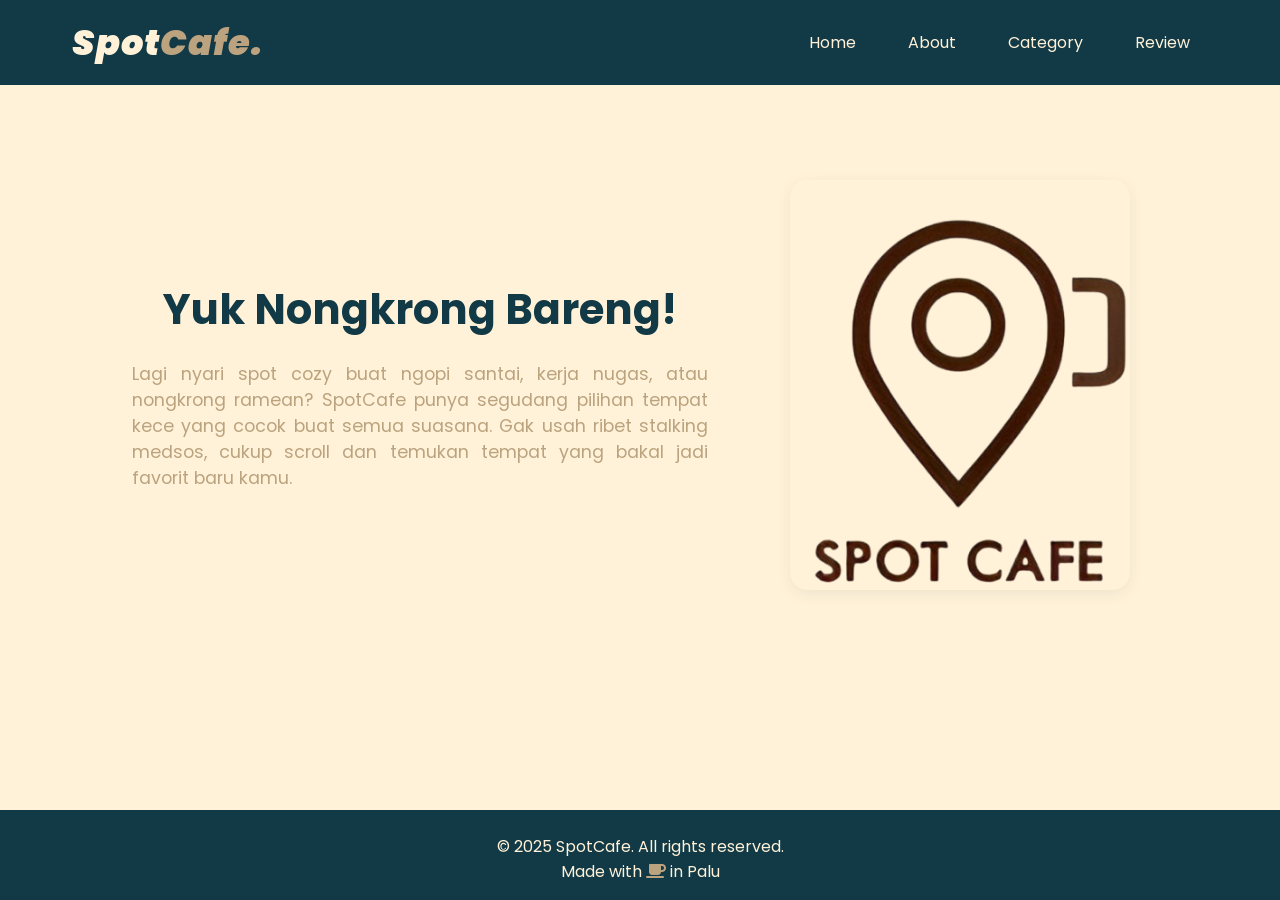
<file: index.html>
<!DOCTYPE html>
<html lang="en">
  <head>
    <meta charset="UTF-8" />
    <meta name="viewport" content="width=device-width, initial-scale=1.0" />
    <title>spotcafe</title>
    <link rel="stylesheet" href="css/style.css" />
    <link rel="stylesheet" href="css/base.css" />
    <link rel="stylesheet" href="https://cdnjs.cloudflare.com/ajax/libs/font-awesome/6.7.2/css/all.min.css"/>
    <link href="https://fonts.googleapis.com/css2?family=Poppins:wght@400;700&display=swap" rel="stylesheet"/>
  </head>
  <body>
    <header>
      <nav class="navbar">
        <div class="nav-logo">
          <h2 class="logo-text">Spot<span>Cafe.</span></h2>
        </div>
        <button class="hamburger" aria-label="Menu">
          <span class="hamburger-bar"></span>
          <span class="hamburger-bar"></span>
          <span class="hamburger-bar"></span>
        </button>
        <div class="nav-overlay"></div>
        <ul class="nav-menu">
          <button class="close-menu" aria-label="Tutup Menu">&times;</button>
          <li class="nav-item"><a href="index.html#home" class="nav-link">Home</a></li>
          <li class="nav-item"><a href="about.html" class="nav-link">About</a></li>
          <li class="nav-item"><a href="category.html" class="nav-link">Category</a></li>
          <li class="nav-item"><a href="review.html" class="nav-link">Review</a></li>
        </ul>
      </nav>
    </header>
    <main>
      <section class="hero-section" id="home">
        <div class="section-content">
          <h1>Yuk Nongkrong Bareng!</h1>
          <p>
            Lagi nyari spot cozy buat ngopi santai, kerja nugas, atau nongkrong
            ramean? SpotCafe punya segudang pilihan tempat kece yang cocok buat
            semua suasana. Gak usah ribet stalking medsos, cukup scroll dan
            temukan tempat yang bakal jadi favorit baru kamu.
          </p>
        </div>
        <div class="hero-image">
          <img src="img/spotcafe1.png" alt="SpotCafe Logo" class="hero-img" />
        </div>
      </section>
    </main>
    <footer class="footer">
      <div class="footer-content">
        <p>&copy; 2025 SpotCafe. All rights reserved.</p>
        <p>Made with <i class="fas fa-coffee"></i> in Palu</p>
      </div>
    </footer>
    <script src="js/script.js"></script>
  </body>
</html>
</file>
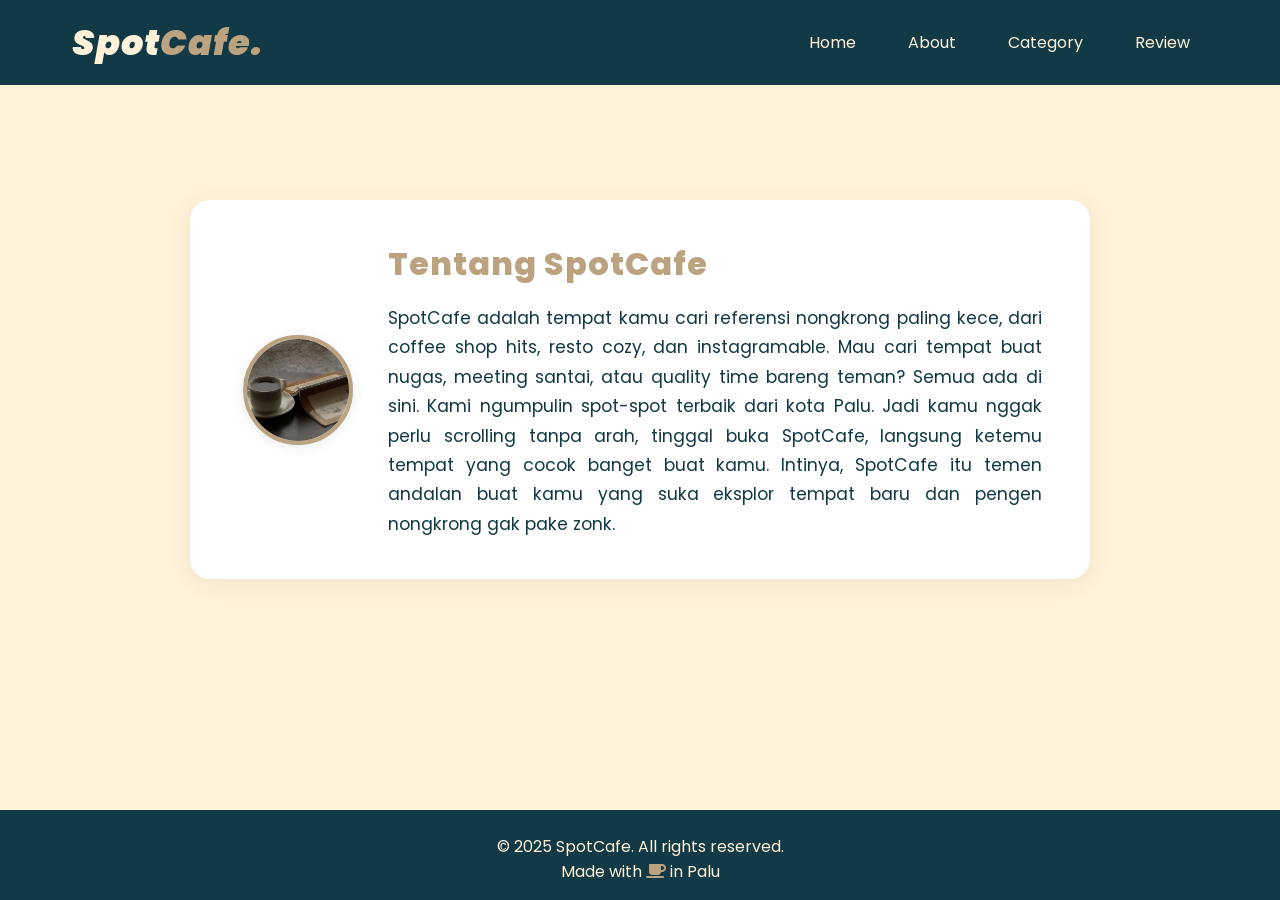
<file: about.html>
<!DOCTYPE html>
<html lang="en">
<head>
  <meta charset="UTF-8" />
  <meta name="viewport" content="width=device-width, initial-scale=1.0" />
  <title>About - SpotCafe</title>
  <link rel="stylesheet" href="css/style.css" />
  <link rel="stylesheet" href="css/base.css" />
  <link rel="stylesheet" href="https://cdnjs.cloudflare.com/ajax/libs/font-awesome/6.7.2/css/all.min.css"/>
  <link href="https://fonts.googleapis.com/css2?family=Poppins:wght@400;700&display=swap" rel="stylesheet"/>
</head>
<body>
  <header>
    <nav class="navbar">
      <div class="nav-logo">
        <h2 class="logo-text">Spot<span>Cafe.</span></h2>
      </div>
      <button class="hamburger" aria-label="Menu">
        <span class="hamburger-bar"></span>
        <span class="hamburger-bar"></span>
        <span class="hamburger-bar"></span>
      </button>
      <div class="nav-overlay"></div>
      <ul class="nav-menu">
        <button class="close-menu" aria-label="Tutup Menu">&times;</button>
        <li class="nav-item"><a href="index.html#home" class="nav-link">Home</a></li>
        <li class="nav-item"><a href="about.html" class="nav-link">About</a></li>
        <li class="nav-item"><a href="category.html" class="nav-link">Category</a></li>
        <li class="nav-item"><a href="review.html" class="nav-link">Review</a></li>
      </ul>
    </nav>
  </header>
  <main>
    <!-- About Section Start -->
    <section class="about-section" id="about">
      <div class="section-content">
        <div class="about-image">
          <img src="img/header5.jpg" alt="About SpotCafe" class="about-img" />
        </div>
        <div class="about-image-text">
          <h2 class="section-title">Tentang SpotCafe</h2>
          <p class="text">
            SpotCafe adalah tempat kamu cari referensi nongkrong paling kece,
            dari coffee shop hits, resto cozy, dan instagramable. Mau cari
            tempat buat nugas, meeting santai, atau quality time bareng teman?
            Semua ada di sini. Kami ngumpulin spot-spot terbaik dari kota
            Palu. Jadi kamu nggak perlu scrolling tanpa arah, tinggal buka
            SpotCafe, langsung ketemu tempat yang cocok banget buat kamu.
            Intinya, SpotCafe itu temen andalan buat kamu yang suka eksplor
            tempat baru dan pengen nongkrong gak pake zonk.
          </p>
        </div>
      </div>
    </section>
    <!-- About Section End -->
  </main>
  <footer class="footer">
    <div class="footer-content">
      <p>&copy; 2025 SpotCafe. All rights reserved.</p>
      <p>Made with <i class="fas fa-coffee"></i> in Palu</p>
    </div>
  </footer>
  <script src="js/script.js"></script>
</body>
</html>
</file>
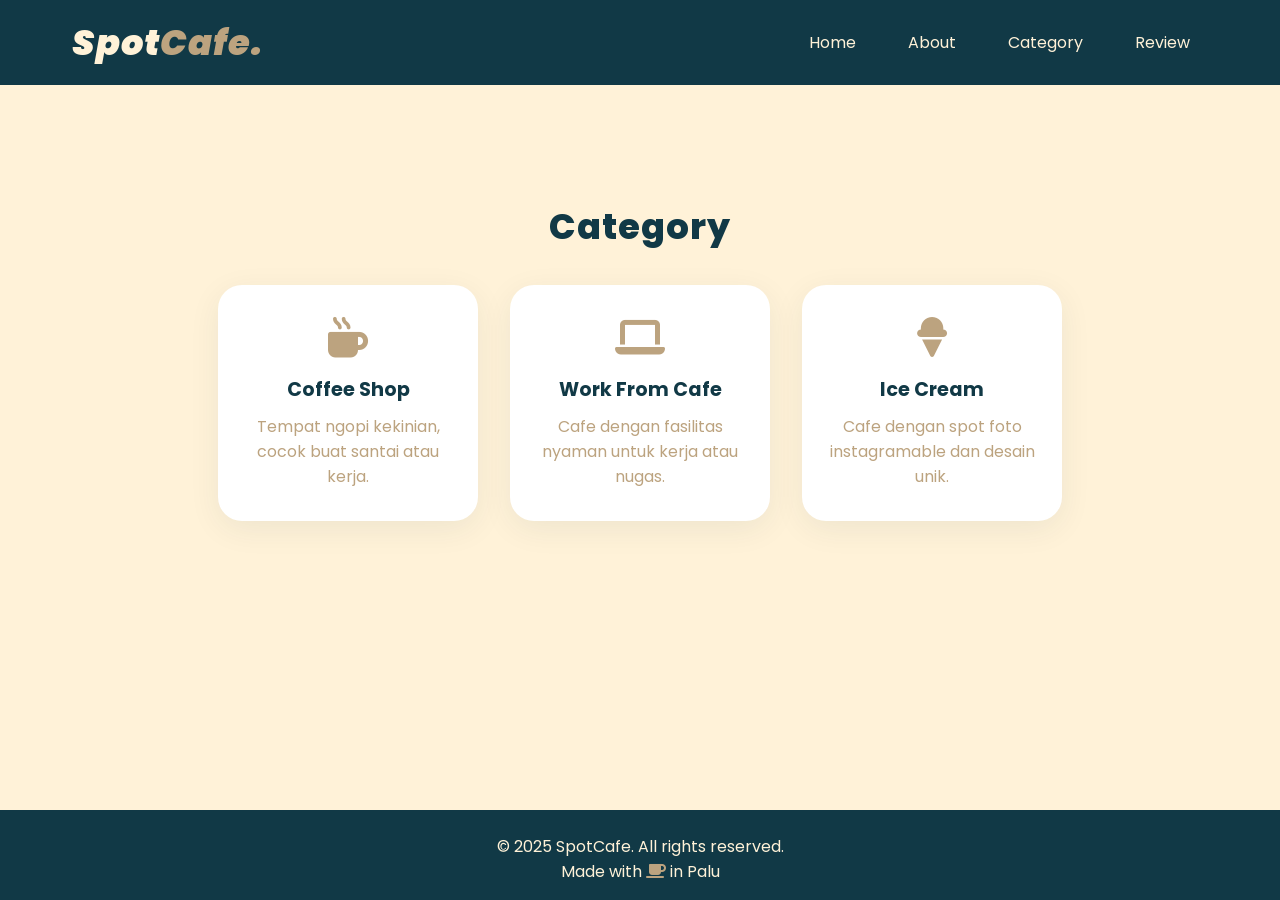
<file: category.html>
<!DOCTYPE html>
<html lang="en">
<head>
  <meta charset="UTF-8" />
  <meta name="viewport" content="width=device-width, initial-scale=1.0" />
  <title>Category - SpotCafe</title>
  <link rel="stylesheet" href="css/style.css" />
  <link rel="stylesheet" href="css/base.css" />
  <link rel="stylesheet" href="https://cdnjs.cloudflare.com/ajax/libs/font-awesome/6.7.2/css/all.min.css"/>
  <link href="https://fonts.googleapis.com/css2?family=Poppins:wght@400;700&display=swap" rel="stylesheet"/>
</head>
<body>
  <header>
    <nav class="navbar">
      <div class="nav-logo">
        <h2 class="logo-text">Spot<span>Cafe.</span></h2>
      </div>
      <button class="hamburger" aria-label="Menu">
        <span class="hamburger-bar"></span>
        <span class="hamburger-bar"></span>
        <span class="hamburger-bar"></span>
      </button>
      <div class="nav-overlay"></div>
      <ul class="nav-menu">
        <button class="close-menu" aria-label="Tutup Menu">&times;</button>
        <li class="nav-item"><a href="index.html#home" class="nav-link">Home</a></li>
        <li class="nav-item"><a href="about.html" class="nav-link">About</a></li>
        <li class="nav-item"><a href="category.html" class="nav-link">Category</a></li>
        <li class="nav-item"><a href="review.html" class="nav-link">Review</a></li>
      </ul>
    </nav>
  </header>
  <main>
    <section class="category-section" id="category">
      <h2 class="section-title">Category</h2>
      <div class="category-list">
        <a href="coffee-shop.html" class="category-card-link">
          <div class="category-card">
            <i class="fas fa-mug-hot"></i>
            <h3>Coffee Shop</h3>
            <p>Tempat ngopi kekinian, cocok buat santai atau kerja.</p>
          </div>
        </a>
        <a href="work-from-cafe.html" class="category-card-link">
          <div class="category-card">
            <i class="fas fa-laptop"></i>
            <h3>Work From Cafe</h3>
            <p>Cafe dengan fasilitas nyaman untuk kerja atau nugas.</p>
          </div>
        </a>
        <a href="ice-cream.html" class="category-card-link">
          <div class="category-card">
            <i class="fas fa-ice-cream"></i>
            <h3>Ice Cream</h3>
            <p>Cafe dengan spot foto instagramable dan desain unik.</p>
          </div>
        </a>
      </div>
    </section>
  </main>
  <footer class="footer">
    <div class="footer-content">
      <p>&copy; 2025 SpotCafe. All rights reserved.</p>
      <p>Made with <i class="fas fa-coffee"></i> in Palu</p>
    </div>
  </footer>
  <script src="js/script.js"></script>
</body>
</html>
</file>
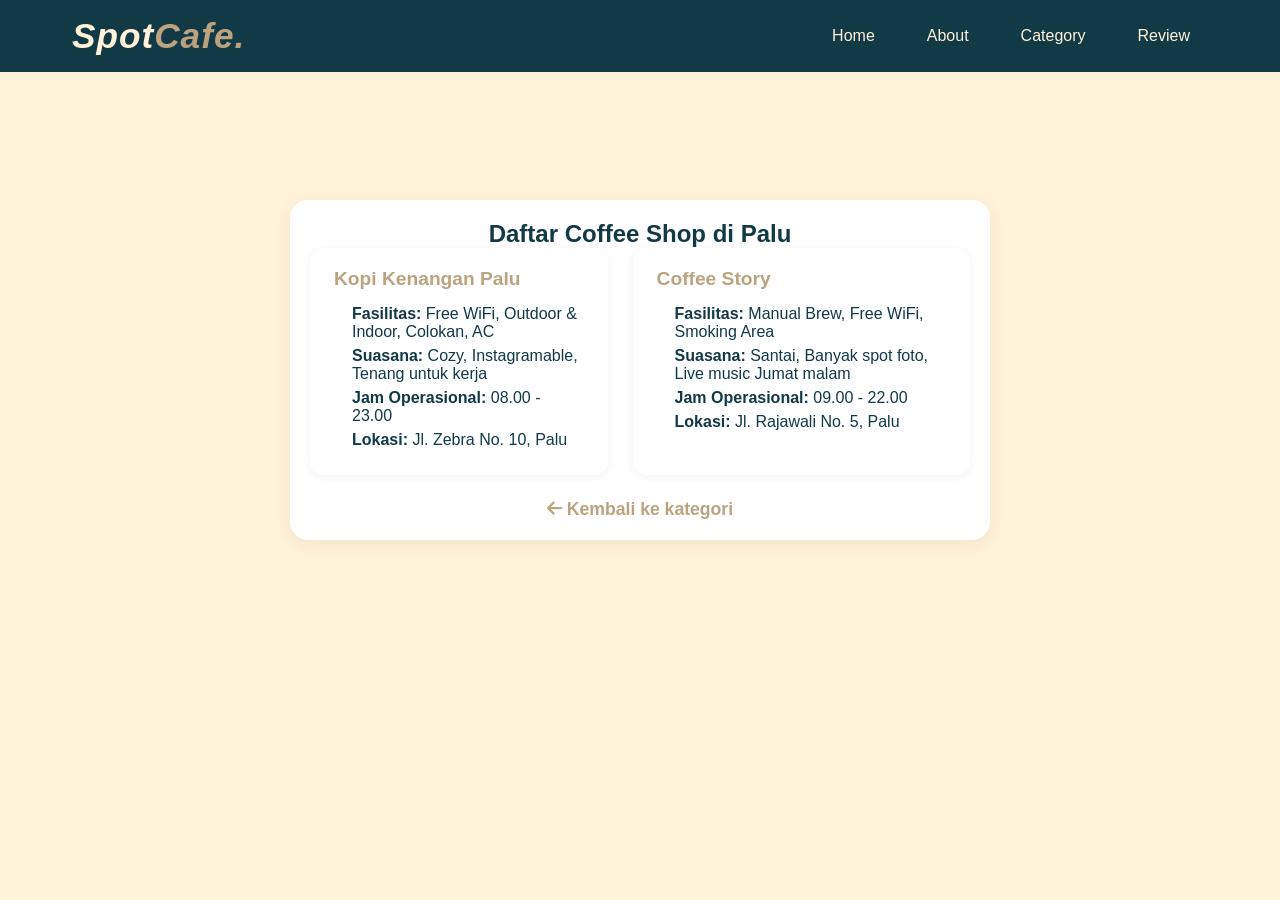
<file: coffe-shop.html>
<!DOCTYPE html>
<html lang="en">
<head>
  <meta charset="UTF-8" />
  <meta name="viewport" content="width=device-width, initial-scale=1.0"/>
  <title>Coffee Shop - SpotCafe</title>
  <link rel="stylesheet" href="css/style.css" />
  <link rel="stylesheet" href="https://cdnjs.cloudflare.com/ajax/libs/font-awesome/6.7.2/css/all.min.css"/>
</head>
<body>
  <header>
    <nav class="navbar">
      <a href="index.html" class="nav-logo">
        <h2 class="logo-text">Spot<span>Cafe.</span></h2>
      </a>
      <ul class="nav-menu">
        <li class="nav-item"><a href="index.html#home" class="nav-link">Home</a></li>
        <li class="nav-item"><a href="index.html#about" class="nav-link">About</a></li>
        <li class="nav-item"><a href="index.html#category" class="nav-link">Category</a></li>
        <li class="nav-item"><a href="index.html#review" class="nav-link">Review</a></li>
      </ul>
    </nav>
  </header>
  <main style="margin-top:120px;">
    <section class="coffee-detail-page">
      <h1>Daftar Coffee Shop di Palu</h1>
      <div class="coffee-list">
        <div class="coffee-item">
          <h4>Kopi Kenangan Palu</h4>
          <ul>
            <li><strong>Fasilitas:</strong> Free WiFi, Outdoor & Indoor, Colokan, AC</li>
            <li><strong>Suasana:</strong> Cozy, Instagramable, Tenang untuk kerja</li>
            <li><strong>Jam Operasional:</strong> 08.00 - 23.00</li>
            <li><strong>Lokasi:</strong> Jl. Zebra No. 10, Palu</li>
          </ul>
        </div>
        <div class="coffee-item">
          <h4>Coffee Story</h4>
          <ul>
            <li><strong>Fasilitas:</strong> Manual Brew, Free WiFi, Smoking Area</li>
            <li><strong>Suasana:</strong> Santai, Banyak spot foto, Live music Jumat malam</li>
            <li><strong>Jam Operasional:</strong> 09.00 - 22.00</li>
            <li><strong>Lokasi:</strong> Jl. Rajawali No. 5, Palu</li>
          </ul>
        </div>
        <!-- Tambahkan coffee shop lain sesuai kebutuhan -->
      </div>
      <p style="margin-top:24px;">
        <a href="index.html#category" class="coffee-link"><i class="fas fa-arrow-left"></i> Kembali ke kategori</a>
      </p>
    </section>
  </main>
</body>
</html>
</file>
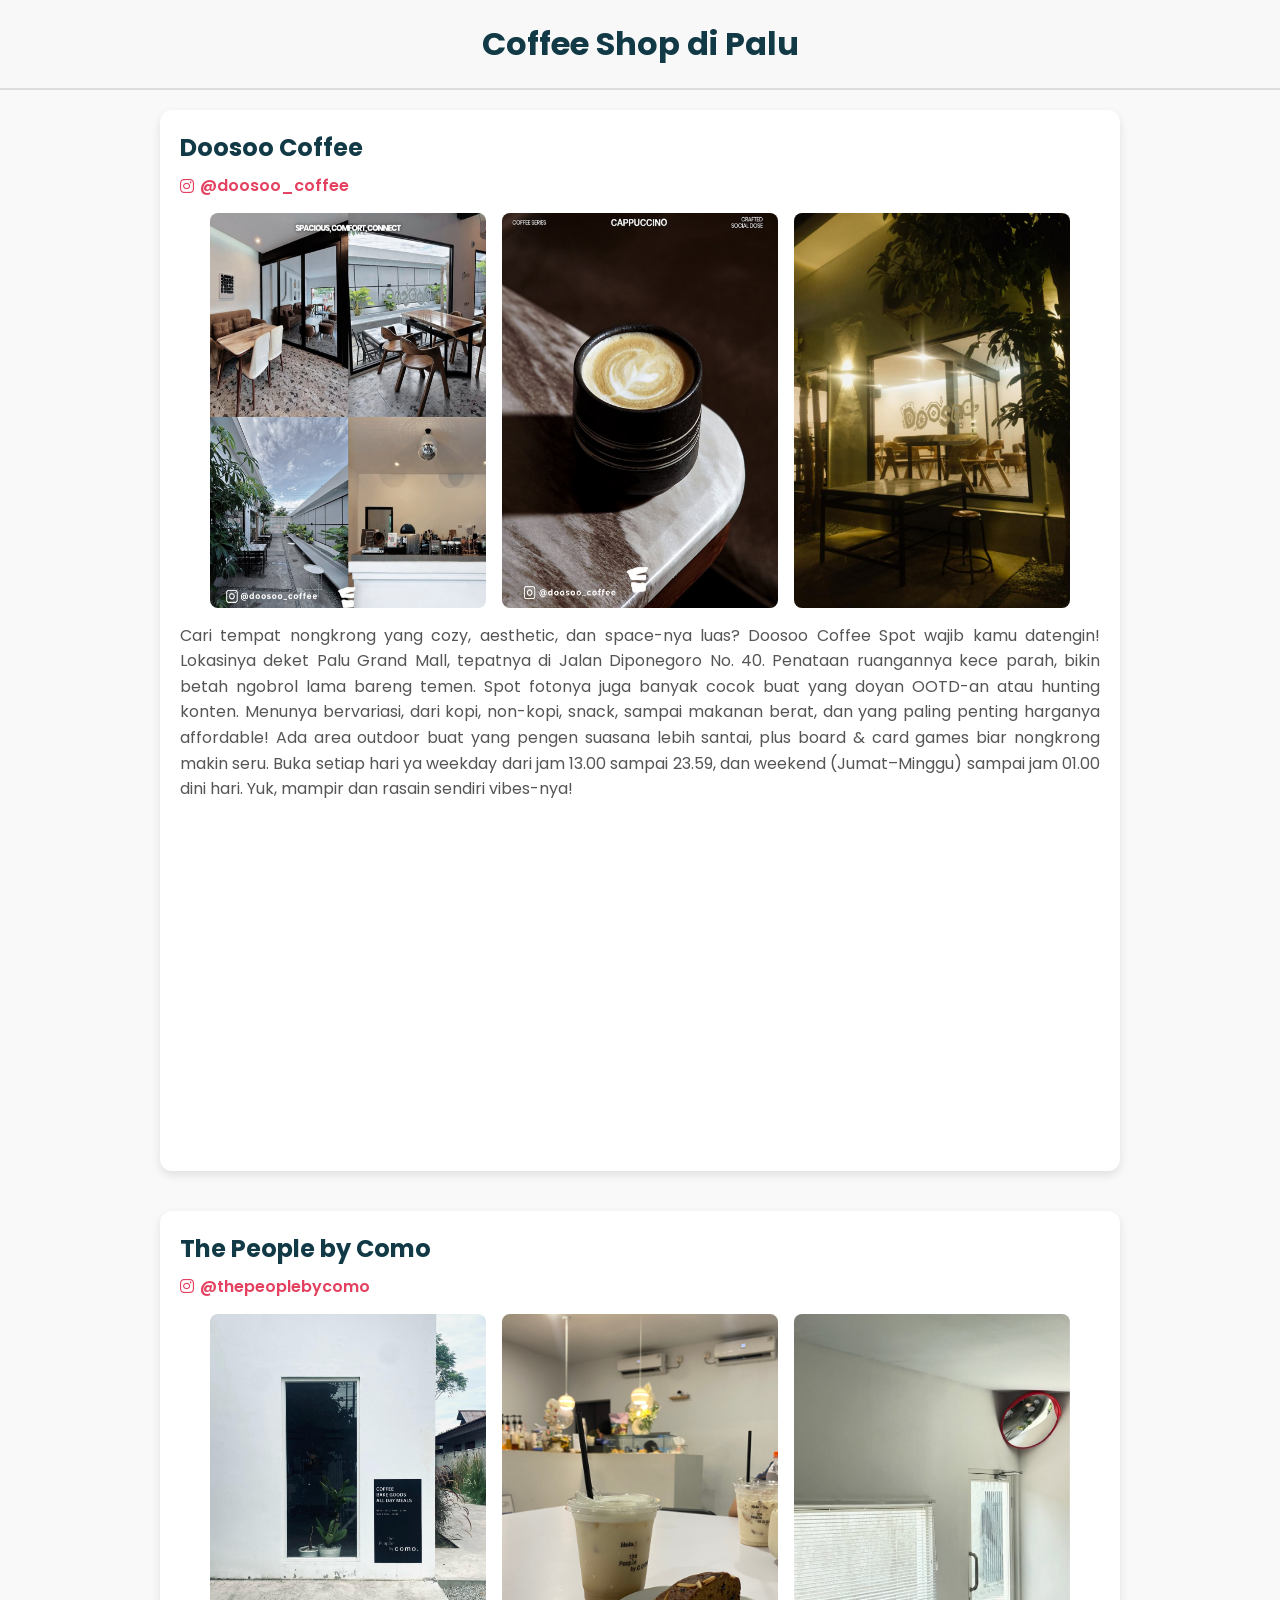
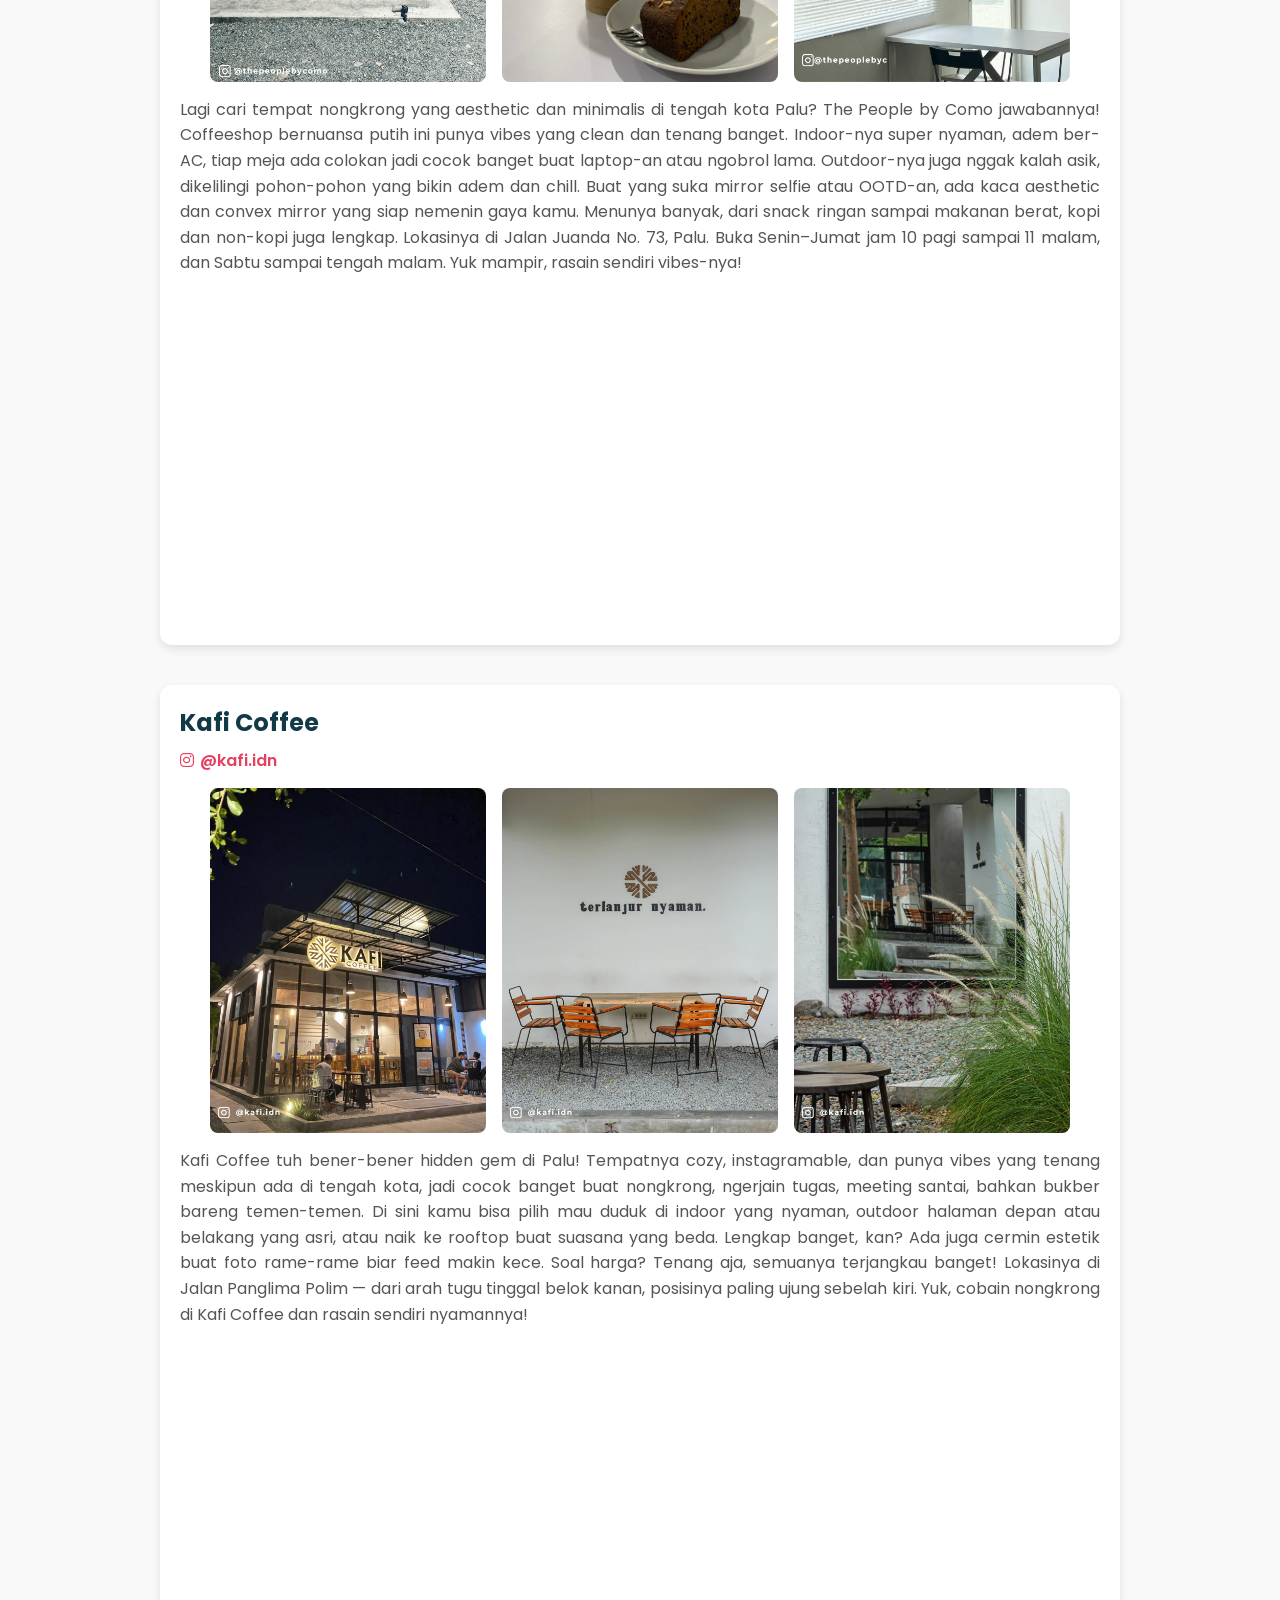
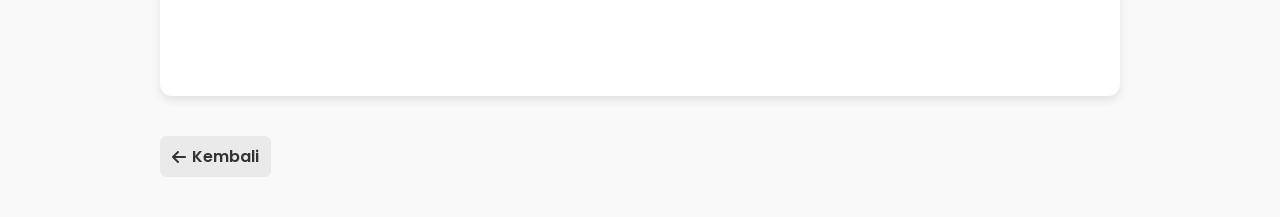
<file: coffee-shop.html>
<!DOCTYPE html>
<html lang="en">
<head>
  <meta charset="UTF-8" />
  <meta name="viewport" content="width=device-width, initial-scale=1.0" />
  <title>Coffee Shop di Palu</title>
  <link rel="stylesheet" href="css/style2.css" />
  <link rel="stylesheet" href="css/base.css" />
  <link rel="stylesheet" href="https://cdnjs.cloudflare.com/ajax/libs/font-awesome/6.7.2/css/all.min.css"/>
  <link href="https://fonts.googleapis.com/css2?family=Poppins:wght@400;700&display=swap" rel="stylesheet"/>
</head>
<body>
  <header>
    <h1>Coffee Shop di Palu</h1>
  </header>
  <main>
    <!-- Doosoo Coffee -->
    <section class="coffee-item">
      <h2>Doosoo Coffee</h2>
      <a href="https://www.instagram.com/doosoo_coffee" target="_blank" class="instagram-link">
        <i class="fab fa-instagram"></i> @doosoo_coffee
      </a>
      <div class="gambar gambar-doosoo">
        <img src="img/doosoo1.png" alt="Doosoo Coffee 1">
        <img src="img/doosoo2.png" alt="Doosoo Coffee 2">
        <img src="img/doosoo3.jpg" alt="Doosoo Coffee 3">
      </div>
      <p class="deskripsi">Cari tempat nongkrong yang cozy, aesthetic, dan space-nya luas? Doosoo Coffee Spot wajib kamu datengin! Lokasinya deket
         Palu Grand Mall, tepatnya di Jalan Diponegoro No. 40. Penataan ruangannya kece parah, bikin betah ngobrol lama bareng temen. Spot fotonya juga
         banyak cocok buat yang doyan OOTD-an atau hunting konten. Menunya bervariasi, dari kopi, non-kopi, snack, sampai makanan berat, dan yang paling penting 
         harganya affordable! Ada area outdoor buat yang pengen suasana lebih santai, plus board & card games biar nongkrong makin seru. Buka setiap hari ya weekday
         dari jam 13.00 sampai 23.59, dan weekend (Jumat–Minggu) sampai jam 01.00 dini hari. Yuk, mampir dan rasain sendiri vibes-nya! </p>
      <iframe src="https://www.google.com/maps/embed?pb=!1m18!1m12!1m3!1d3989.344039696764!2d119.83840897435874!3d-0.8834522353172538!2m3!1f0!2f0!3f0!3m2!1i1024!2i768!4f13.1!3m3!1m2!1s0x2d8bed9e033b4f1f%3A0xffa92baadeb8f314!2sDoosoo!5e0!3m2!1sid!2sid!4v1749325894859!5m2!1sid!2sid" width="600" height="450" style="border:0;" allowfullscreen="" loading="lazy" referrerpolicy="no-referrer-when-downgrade"></iframe>
    </section>

    <!-- The People by Como -->
    <section class="coffee-item">
      <h2>The People by Como</h2>
      <a href="https://www.instagram.com/thepeoplebycomo?igsh=MXJmMTUyeHB5ZmxtdQ==" target="_blank" class="instagram-link">
        <i class="fab fa-instagram"></i> @thepeoplebycomo
      </a>
      <div class="gambar gambar-como">
        <img src="img/thepeoplebycomo 7.png" alt="The People by Como 1">
        <img src="img/thepeoplebycomo 8.JPG" alt="The People by Como 2">
        <img src="img/thepeoplebycomo 9.png" alt="The People by Como 3">
      </div>
      <p class="deskripsi">Lagi cari tempat nongkrong yang aesthetic dan minimalis di tengah kota Palu? The People by Como jawabannya! 
        Coffeeshop bernuansa putih ini punya vibes yang clean dan tenang banget. Indoor-nya super nyaman, adem ber-AC, tiap meja ada colokan
        jadi cocok banget buat laptop-an atau ngobrol lama. Outdoor-nya juga nggak kalah asik, dikelilingi pohon-pohon yang bikin adem dan chill. 
        Buat yang suka mirror selfie atau OOTD-an, ada kaca aesthetic dan convex mirror yang siap nemenin gaya kamu. Menunya banyak, dari snack ringan
        sampai makanan berat, kopi dan non-kopi juga lengkap. Lokasinya di Jalan Juanda No. 73, Palu. Buka Senin–Jumat jam 10 pagi sampai 11 malam, dan
        Sabtu sampai tengah malam. Yuk mampir, rasain sendiri vibes-nya! </p>
      <iframe src="https://www.google.com/maps/embed?pb=!1m18!1m12!1m3!1d3989.329312114091!2d119.88081787179786!3d-0.8970643332985322!2m3!1f0!2f0!3f0!3m2!1i1024!2i768!4f13.1!3m3!1m2!1s0x2d8bef0c3ec6159d%3A0xf7a2f27cb277971e!2sthepeoplebycomo!5e0!3m2!1sid!2sid!4v1749325789016!5m2!1sid!2sid" width="600" height="450" style="border:0;" allowfullscreen="" loading="lazy" referrerpolicy="no-referrer-when-downgrade"></iframe>
    </section>

    <!-- Kafi Coffee -->
    <section class="coffee-item">
      <h2>Kafi Coffee</h2>
      <a href="https://www.instagram.com/kafi.idn?igsh=MWcwaTFpcXVwcjE5ZQ==" target="_blank" class="instagram-link">
        <i class="fab fa-instagram"></i> @kafi.idn
      </a>
      <div class="gambar gambar-kafi">
        <img src="img/kafi10.png" alt="Kafi Coffee 1">
        <img src="img/kafi11.png" alt="Kafi Coffee 2">
        <img src="img/kafi12.png" alt="Kafi Coffee 3">
      </div>
      <p class="deskripsi">Kafi Coffee tuh bener-bener hidden gem di Palu! Tempatnya cozy, instagramable, dan punya vibes yang tenang meskipun ada di tengah kota, 
        jadi cocok banget buat nongkrong, ngerjain tugas, meeting santai, bahkan bukber bareng temen-temen. Di sini kamu bisa pilih mau duduk di indoor yang nyaman,
        outdoor halaman depan atau belakang yang asri, atau naik ke rooftop buat suasana yang beda. Lengkap banget, kan? Ada juga cermin estetik buat foto rame-rame
        biar feed makin kece. Soal harga? Tenang aja, semuanya terjangkau banget! Lokasinya di Jalan Panglima Polim — dari arah tugu tinggal belok kanan, posisinya paling
        ujung sebelah kiri. Yuk, cobain nongkrong di Kafi Coffee dan rasain sendiri nyamannya!</p>
      <iframe src="https://www.google.com/maps/embed?pb=!1m18!1m12!1m3!1d3989.3394276199633!2d119.86313347179775!3d-0.8877374333151611!2m3!1f0!2f0!3f0!3m2!1i1024!2i768!4f13.1!3m3!1m2!1s0x2d8bedc678732b29%3A0x8ef8fd97ffadb71!2sKafi%20Coffee%20Palu!5e0!3m2!1sid!2sid!4v1749326362281!5m2!1sid!2sid" width="600" height="450" style="border:0;" allowfullscreen="" loading="lazy" referrerpolicy="no-referrer-when-downgrade"></iframe>
    </section>  
    <div class="kembali">
      <a href="category.html"><i class="fas fa-arrow-left"></i> Kembali </a>
    </div>
  </main>
</body>
</html>
</file>
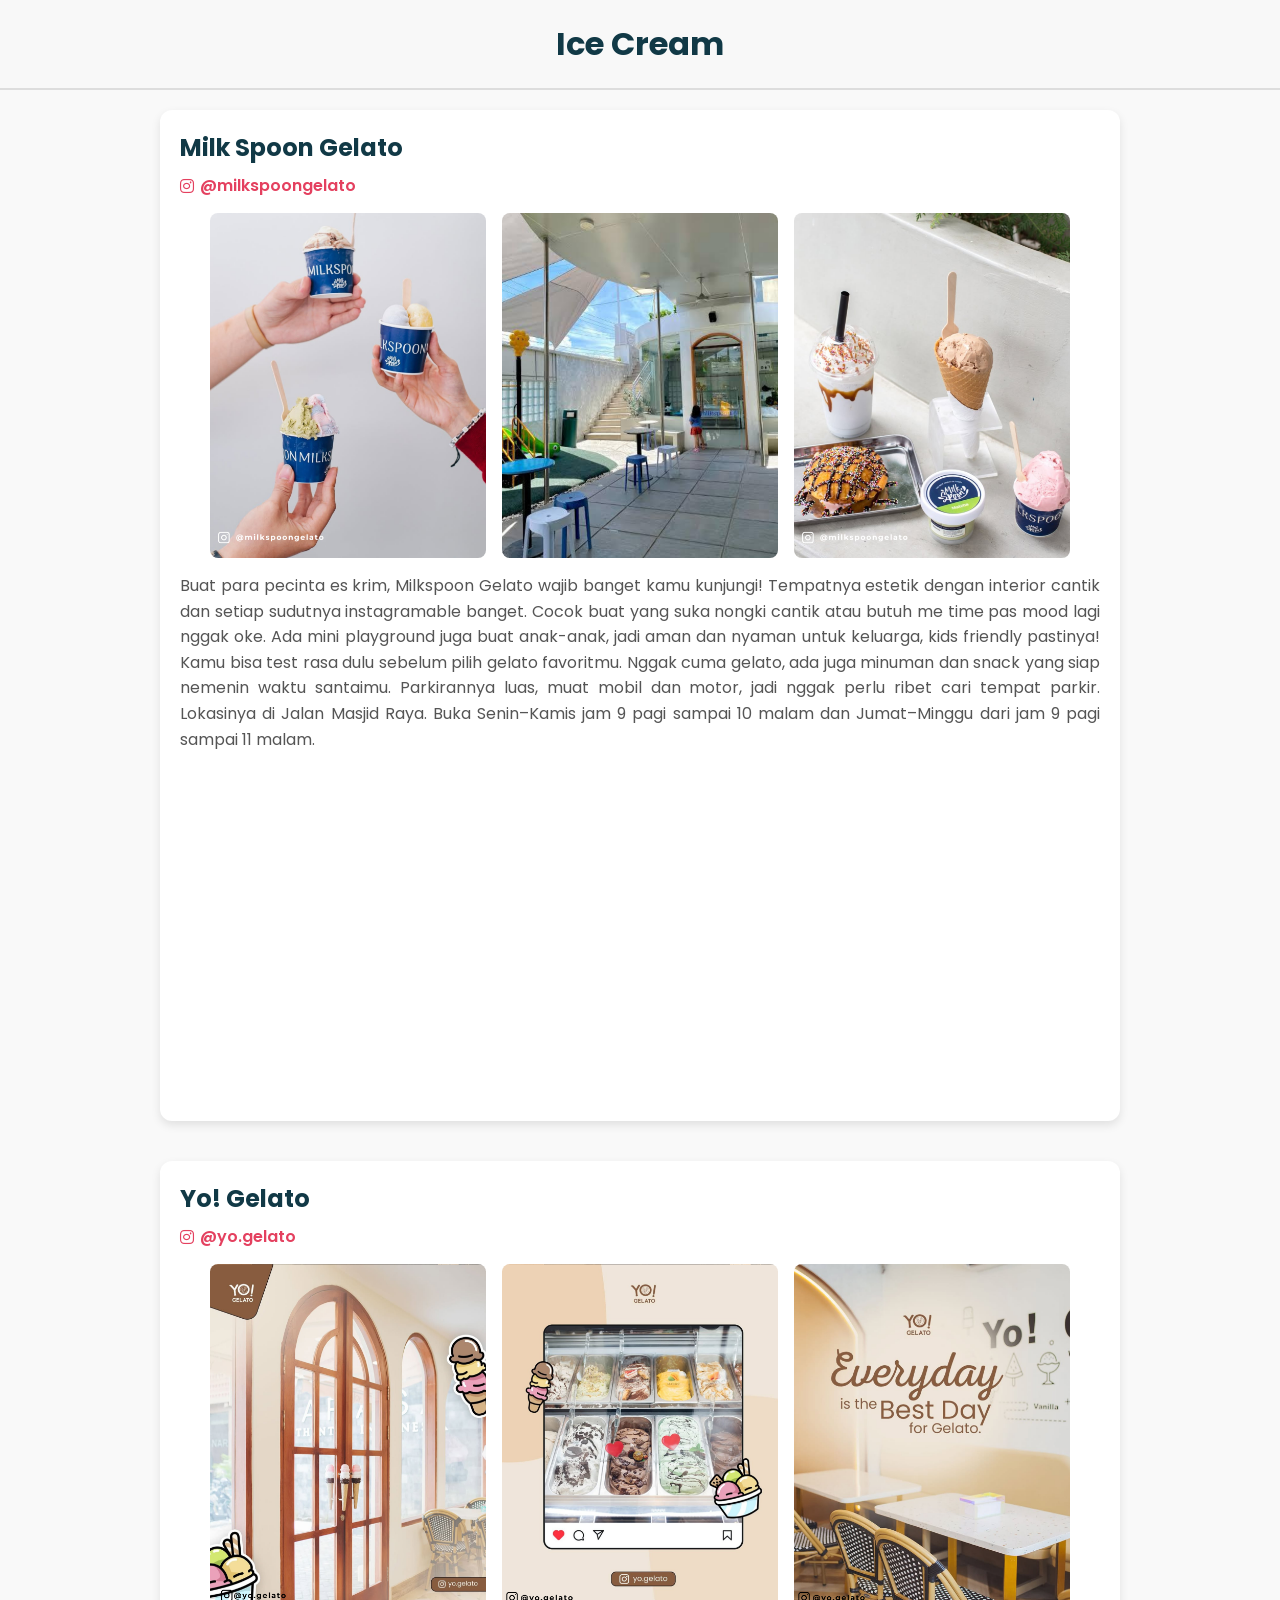
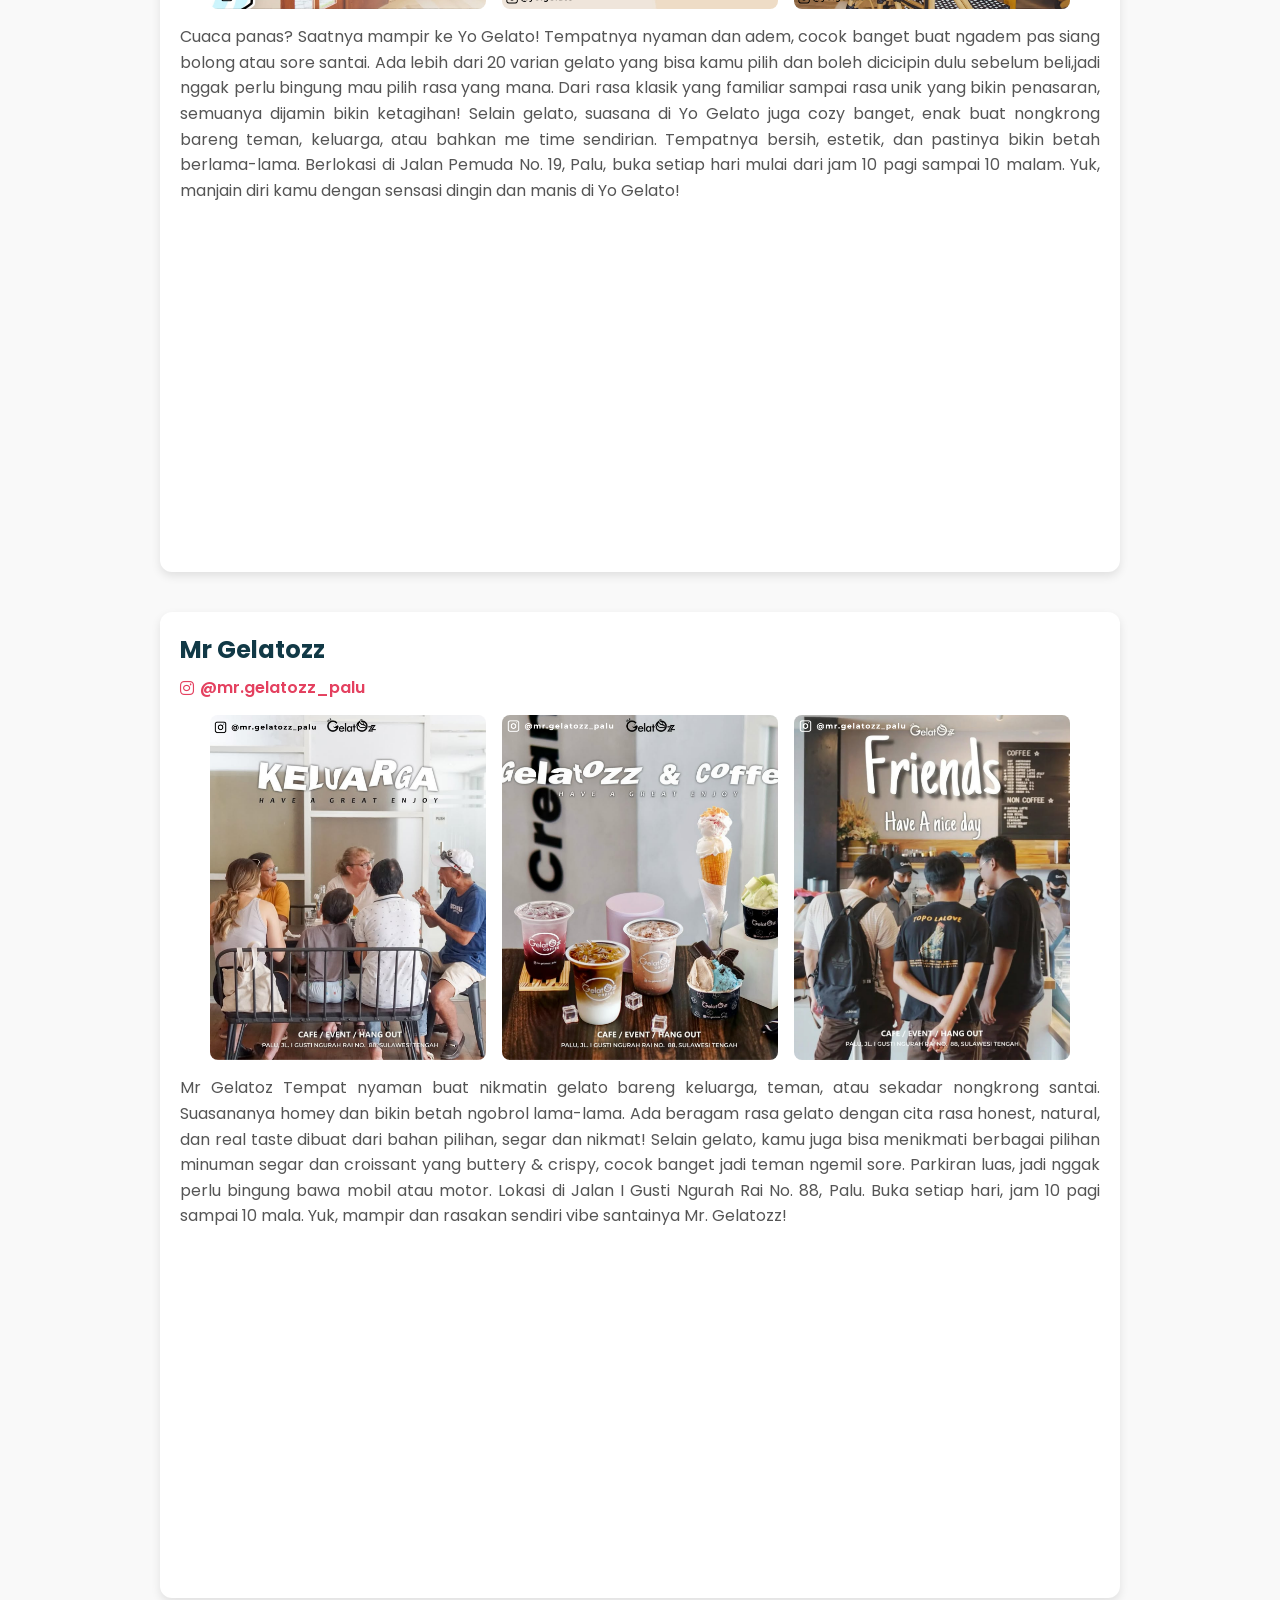
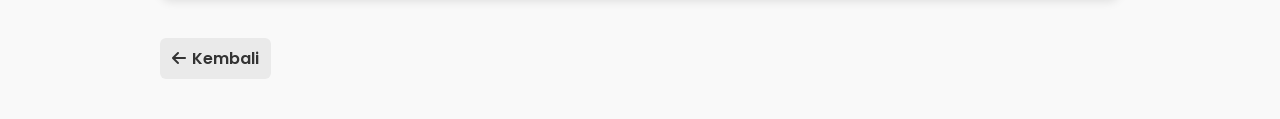
<file: ice-cream.html>
<!DOCTYPE html>
<html lang="en">
  <head>
    <meta charset="UTF-8" />
    <meta name="viewport" content="width=device-width, initial-scale=1.0" />
    <title>Ice Cream</title>
    <link rel="stylesheet" href="css/style2.css" />
    <link rel="stylesheet" href="css/base.css" />
    <link rel="stylesheet" href="https://cdnjs.cloudflare.com/ajax/libs/font-awesome/6.7.2/css/all.min.css"/>
    <link href="https://fonts.googleapis.com/css2?family=Poppins:wght@400;700&display=swap" rel="stylesheet"/>
  </head>
  <body>
    <header>
      <h1>Ice Cream</h1>
    </header>
    <main>
      <!-- Milkspoon -->
      <section class="coffee-item">
        <h2>Milk Spoon Gelato</h2>
        <a href="https://www.instagram.com/milkspoongelato?igsh=ZnJrZmw5NTF5NWty" target="_blank" class="instagram-link">
          <i class="fab fa-instagram"></i> @milkspoongelato
        </a>
        <div class="gambar gambar-milkspoon">
          <img src="img/milkspoon13.png" alt="milk 1">
          <img src="img/milkspoon14.png" alt="milk 2">
          <img src="img/milkspoon15.png" alt="milk 3">
        </div>
        <p class="deskripsi">Buat para pecinta es krim, Milkspoon Gelato wajib banget kamu kunjungi! Tempatnya estetik dengan 
          interior cantik dan setiap sudutnya instagramable banget. Cocok buat yang suka nongki cantik atau butuh me time pas 
          mood lagi nggak oke. Ada mini playground juga buat anak-anak, jadi aman dan nyaman untuk keluarga, kids friendly 
          pastinya! Kamu bisa test rasa dulu sebelum pilih gelato favoritmu. Nggak cuma gelato, ada juga minuman dan snack 
          yang siap nemenin waktu santaimu. Parkirannya luas, muat mobil dan motor, jadi nggak perlu ribet cari tempat parkir. Lokasinya di Jalan Masjid Raya. Buka Senin–Kamis jam 9 pagi sampai 10 malam dan Jumat–Minggu dari jam 9 pagi sampai 11 malam.  </p>
        <iframe src="https://www.google.com/maps/embed?pb=!1m18!1m12!1m3!1d3989.3249126427277!2d119.87498310000001!3d-0.9010906999999999!2m3!1f0!2f0!3f0!3m2!1i1024!2i768!4f13.1!3m3!1m2!1s0x2d8bed7609afe225%3A0xff5ca9f2bab328ee!2sMilkspoon%20gelato!5e0!3m2!1sid!2sid!4v1749365288962!5m2!1sid!2sid" width="600" height="450" style="border:0;" allowfullscreen="" loading="lazy" referrerpolicy="no-referrer-when-downgrade"></iframe>
      </section>

      <!-- Yo Gelato -->
      <section class="coffee-item">
        <h2> Yo! Gelato </h2>
        <a href="https://www.instagram.com/yo.gelato?igsh=eWFlbWo3b2kyeWs1" target="_blank" class="instagram-link">
          <i class="fab fa-instagram"></i> @yo.gelato
        </a>
        <div class="gambar gambar-yo">
          <img src="img/yogelato16.png" alt=" yo 1">
          <img src="img/yogelato17.png" alt=" yo 2">
          <img src="img/yogelato18.png" alt=" yo 3">
        </div>
        <p class="deskripsi">Cuaca panas? Saatnya mampir ke Yo Gelato! Tempatnya nyaman dan adem, cocok banget buat ngadem 
          pas siang bolong atau sore santai. Ada lebih dari 20 varian gelato yang bisa kamu pilih dan boleh dicicipin dulu 
          sebelum beli,jadi nggak perlu bingung mau pilih rasa yang mana. Dari rasa klasik yang familiar sampai rasa unik 
          yang bikin penasaran, semuanya dijamin bikin ketagihan! Selain gelato, suasana di Yo Gelato juga cozy banget, 
          enak buat nongkrong bareng teman, keluarga, atau bahkan me time sendirian. Tempatnya bersih, estetik, dan pastinya 
          bikin betah berlama-lama. Berlokasi di Jalan Pemuda No. 19, Palu, buka setiap hari mulai dari jam 10 pagi sampai 
          10 malam. Yuk, manjain diri kamu dengan sensasi dingin dan manis di Yo Gelato!
        </p>
        <iframe src="https://www.google.com/maps/embed?pb=!1m18!1m12!1m3!1d3989.332983593465!2d119.87086607435876!3d-0.8936903353217769!2m3!1f0!2f0!3f0!3m2!1i1024!2i768!4f13.1!3m3!1m2!1s0x2d8bed1522544aad%3A0x395c984a27631e71!2sYo*21%20Gelato!5e0!3m2!1sid!2sid!4v1749365325154!5m2!1sid!2sid" width="600" height="450" style="border:0;" allowfullscreen="" loading="lazy" referrerpolicy="no-referrer-when-downgrade"></iframe>
      </section>

      <!--Mr Gelatozz -->
      <section class="coffee-item">
        <h2>Mr Gelatozz</h2>
        <a href="https://www.instagram.com/mr.gelatozz_palu?igsh=b253czMwdDJoZWdh" target="_blank" class="instagram-link">
          <i class="fab fa-instagram"></i> @mr.gelatozz_palu
        </a>
        <div class="gambar gambar-mr">
          <img src="img/mrgelatozz19.png" alt="mr gelatozz 1">
          <img src="img/mrgelatozz20.png" alt="mr gelatozz 2">
          <img src="img/mrgelatozz21.png" alt="mr gelatozz 3">
        </div>
        <p class="deskripsi">Mr Gelatoz Tempat nyaman buat nikmatin gelato bareng keluarga, teman, atau sekadar nongkrong santai. Suasananya 
          homey dan bikin betah ngobrol lama-lama. Ada beragam rasa gelato dengan cita rasa honest, natural, dan real taste 
          dibuat dari bahan pilihan, segar dan nikmat! Selain gelato, kamu juga bisa menikmati berbagai pilihan minuman segar 
          dan croissant yang buttery & crispy, cocok banget jadi teman ngemil sore. Parkiran luas, jadi nggak perlu bingung bawa 
          mobil atau motor. Lokasi di Jalan I Gusti Ngurah Rai No. 88, Palu. Buka setiap hari, jam 10 pagi sampai 10 mala. Yuk, 
          mampir dan rasakan sendiri vibe santainya Mr. Gelatozz!</p>
        <iframe src="https://www.google.com/maps/embed?pb=!1m18!1m12!1m3!1d3989.3003667864823!2d119.86609819999998!3d-0.9232326999999999!2m3!1f0!2f0!3f0!3m2!1i1024!2i768!4f13.1!3m3!1m2!1s0x2d8bf3ac3bcc27c9%3A0xe3eff6edd9977b3c!2sMr%20Gelatozz%20Palu!5e0!3m2!1sid!2sid!4v1749366006262!5m2!1sid!2sid" width="600" height="450" style="border:0;" allowfullscreen="" loading="lazy" referrerpolicy="no-referrer-when-downgrade"></iframe>
      </section>
      <div class="kembali">
        <a href="category.html"><i class="fas fa-arrow-left"></i> Kembali </a>
      </div>
    </main>
  </body>
</html>
</file>
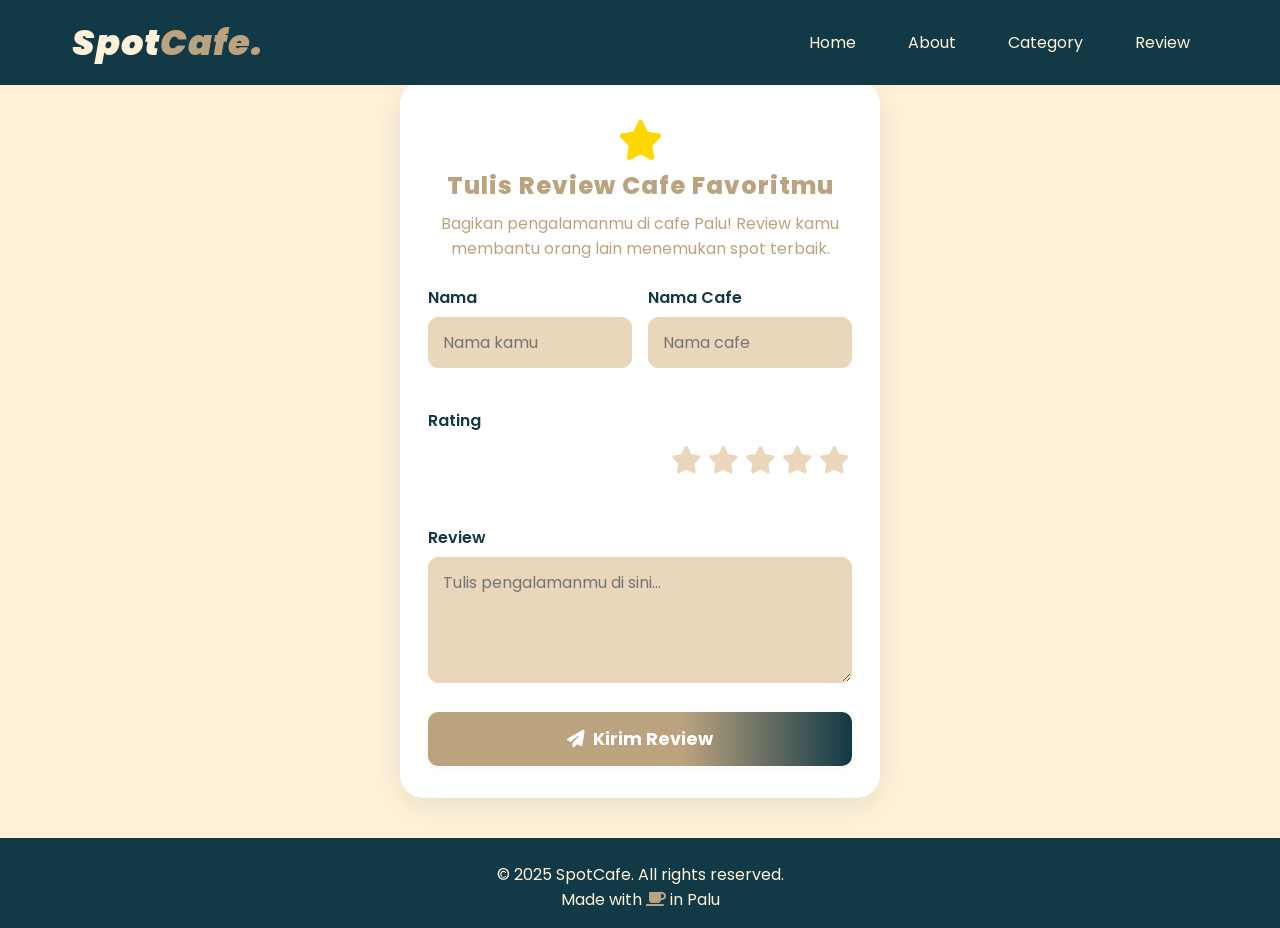
<file: review.html>
<!DOCTYPE html>
<html lang="en">
<head>
  <meta charset="UTF-8" />
  <meta name="viewport" content="width=device-width, initial-scale=1.0" />
  <title>Review - SpotCafe</title>
  <link rel="stylesheet" href="css/style.css" />
  <link rel="stylesheet" href="css/base.css" />
  <link rel="stylesheet" href="https://cdnjs.cloudflare.com/ajax/libs/font-awesome/6.7.2/css/all.min.css"/>
  <link href="https://fonts.googleapis.com/css2?family=Poppins:wght@400;700&display=swap" rel="stylesheet"/>
</head>
<body>
  <header>
    <nav class="navbar">
      <div class="nav-logo">
        <h2 class="logo-text">Spot<span>Cafe.</span></h2>
      </div>
      <button class="hamburger" aria-label="Menu">
        <span class="hamburger-bar"></span>
        <span class="hamburger-bar"></span>
        <span class="hamburger-bar"></span>
      </button>
      <div class="nav-overlay"></div>
      <ul class="nav-menu">
        <button class="close-menu" aria-label="Tutup Menu">&times;</button>
        <li class="nav-item"><a href="index.html#home" class="nav-link">Home</a></li>
        <li class="nav-item"><a href="about.html" class="nav-link">About</a></li>
        <li class="nav-item"><a href="category.html" class="nav-link">Category</a></li>
        <li class="nav-item"><a href="review.html" class="nav-link">Review</a></li>
      </ul>
    </nav>
  </header>
  <main>
    <section class="review-section">
      <div class="review-header">
        <i class="fas fa-star"></i>
        <h2 class="section-title">Tulis Review Cafe Favoritmu</h2>
        <p class="review-desc">
          Bagikan pengalamanmu di cafe Palu! Review kamu membantu orang lain menemukan spot terbaik.
        </p>
      </div>
      <form class="review-form">
        <div class="form-row">
          <div class="form-group">
            <label for="name">Nama</label>
            <input type="text" id="name" name="name" placeholder="Nama kamu" required />
          </div>
          <div class="form-group">
            <label for="cafe">Nama Cafe</label>
            <input type="text" id="cafe" name="cafe" placeholder="Nama cafe" required />
          </div>
        </div>
        <div class="form-row">
          <div class="form-group">
            <label for="rating">Rating</label>
            <div class="rating-stars">
              <input type="radio" id="star5" name="rating" value="5" required><label for="star5" title="5 stars"></label>
              <input type="radio" id="star4" name="rating" value="4"><label for="star4" title="4 stars"></label>
              <input type="radio" id="star3" name="rating" value="3"><label for="star3" title="3 stars"></label>
              <input type="radio" id="star2" name="rating" value="2"><label for="star2" title="2 stars"></label>
              <input type="radio" id="star1" name="rating" value="1"><label for="star1" title="1 star"></label>
            </div>
          </div>
        </div>
        <div class="form-group">
          <label for="review">Review</label>
          <textarea id="review" name="review" rows="4" placeholder="Tulis pengalamanmu di sini..." required></textarea>
        </div>
        <button type="submit" class="review-submit">
          <i class="fas fa-paper-plane"></i> Kirim Review
        </button>
      </form>
    </section>
  </main>
  <footer class="footer">
    <div class="footer-content">
      <p>&copy; 2025 SpotCafe. All rights reserved.</p>
      <p>Made with <i class="fas fa-coffee"></i> in Palu</p>
    </div>
  </footer>
  <script src="js/script.js"></script>
</body>
</html>
</file>
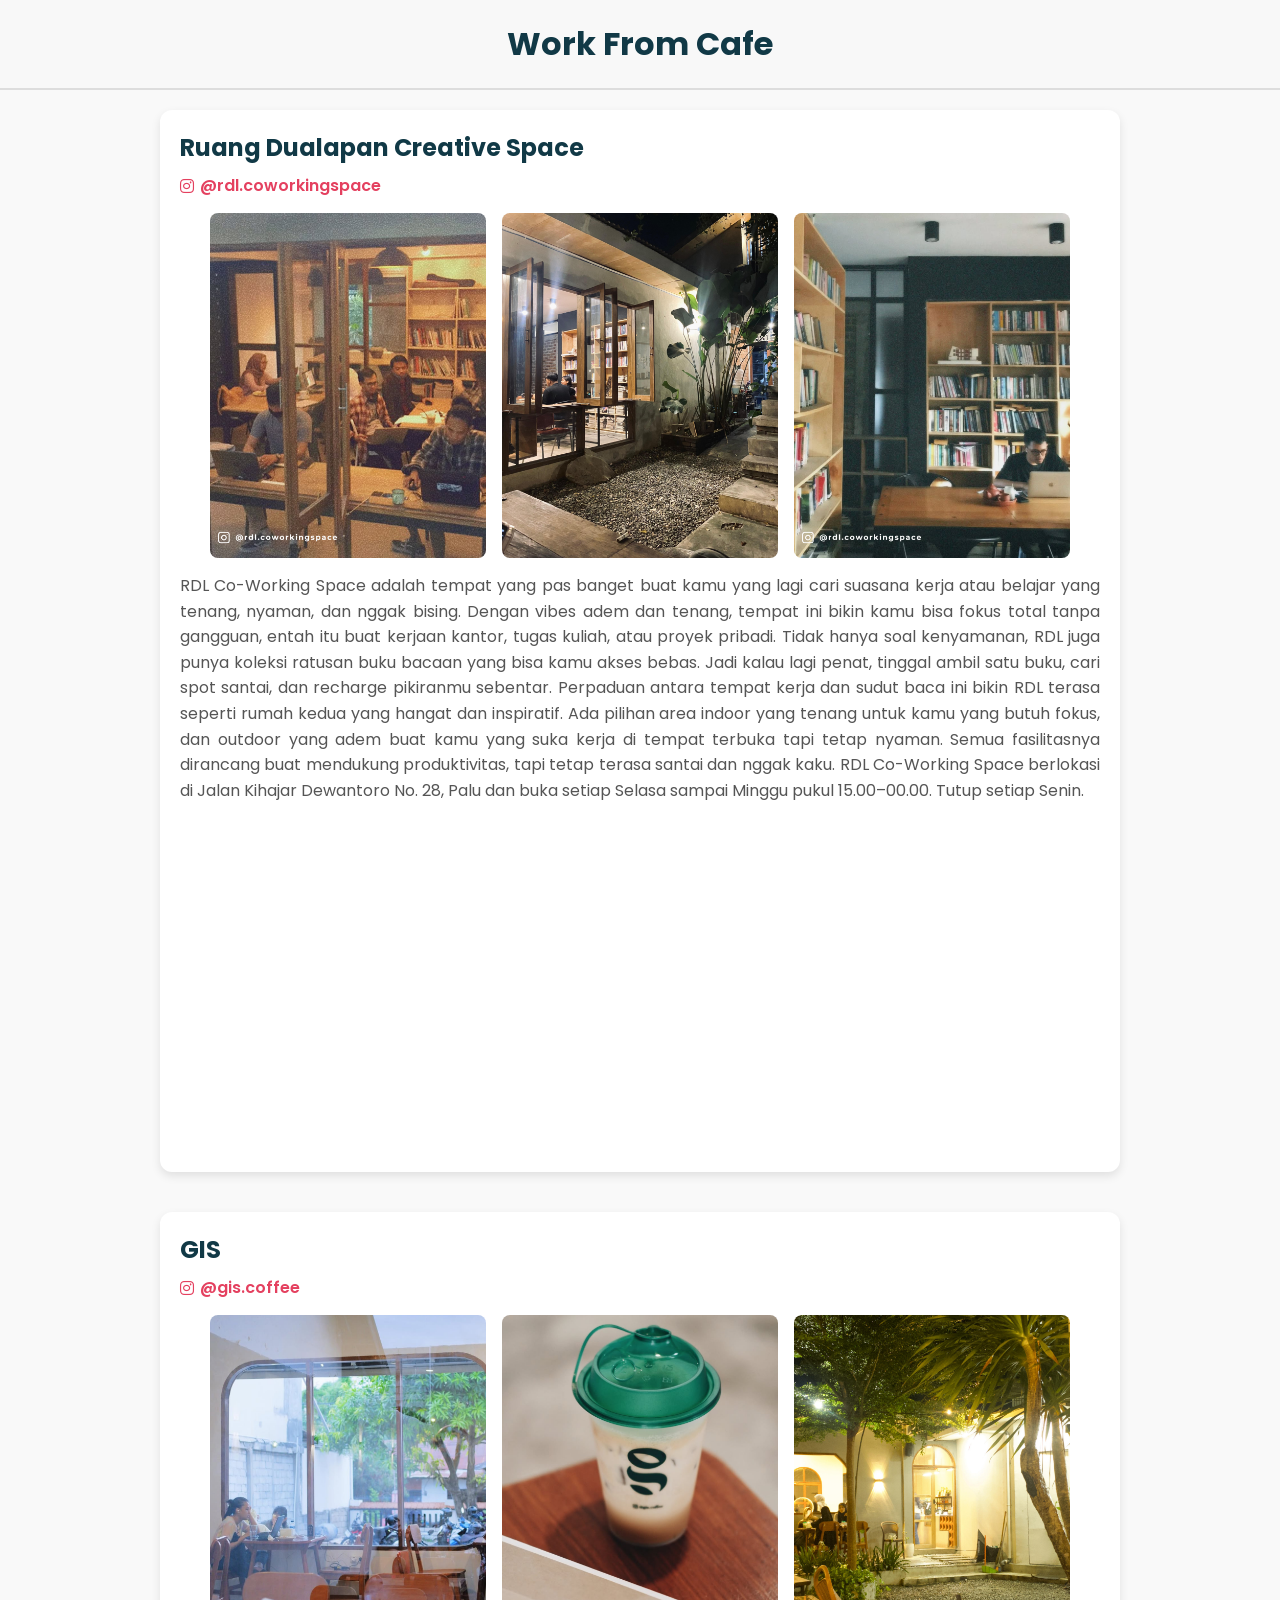
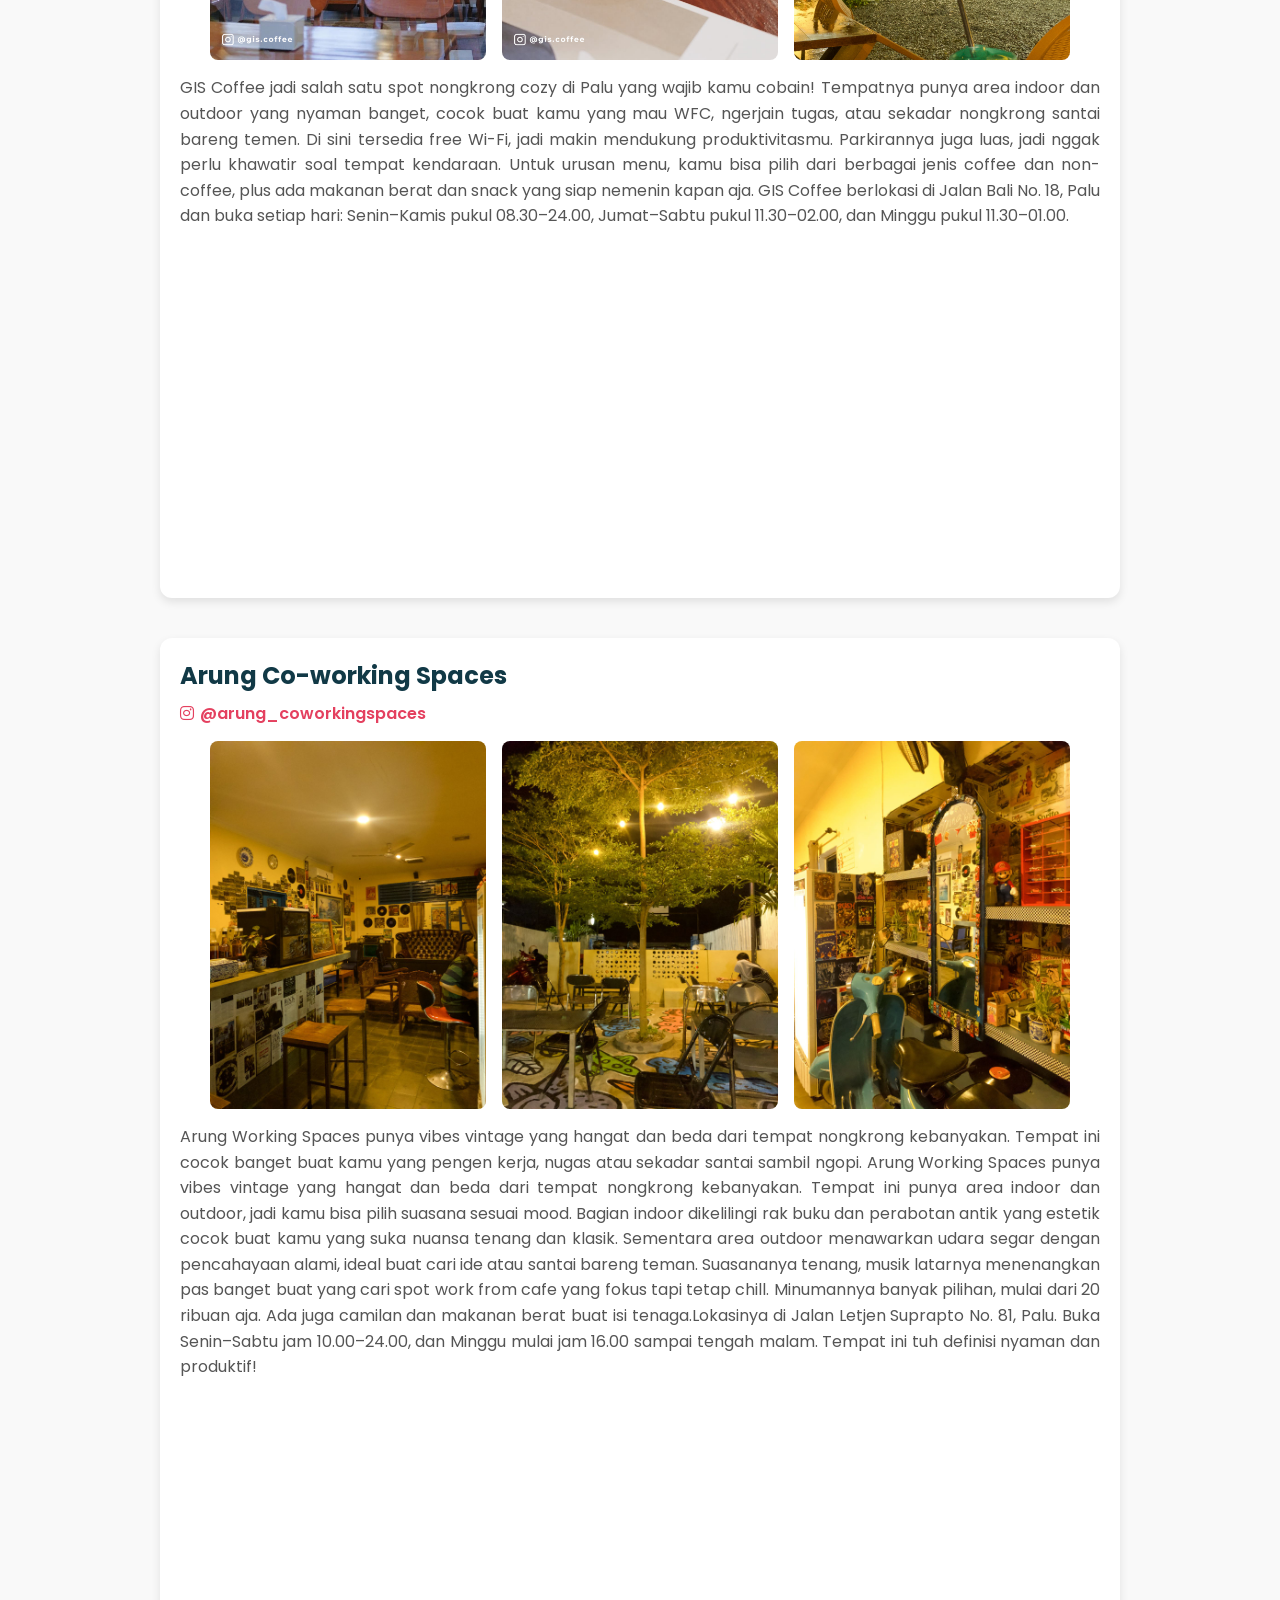
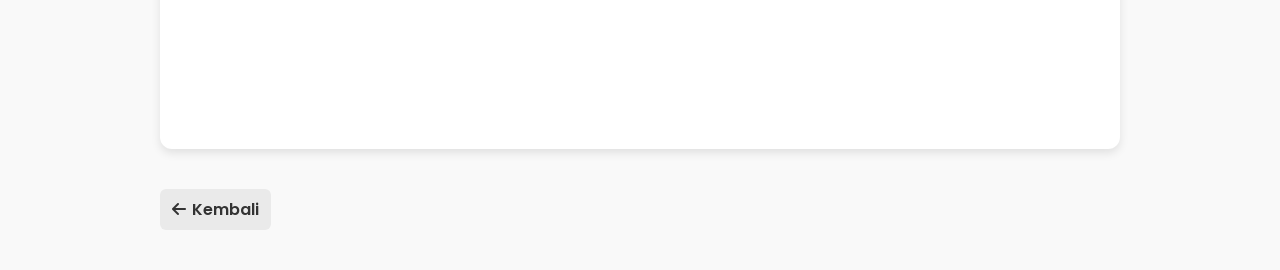
<file: work-from-cafe.html>
<!DOCTYPE html>
<html lang="en">
  <head>
    <meta charset="UTF-8" />
    <meta name="viewport" content="width=device-width, initial-scale=1.0" />
    <title>Work From Cafe</title>
    <link rel="stylesheet" href="css/style2.css" />
    <link rel="stylesheet" href="css/base.css" />
    <link
      rel="stylesheet"
      href="https://cdnjs.cloudflare.com/ajax/libs/font-awesome/6.7.2/css/all.min.css"
    />
   <link
      href="https://fonts.googleapis.com/css2?family=Poppins:ital,wght@0,100;0,200;0,300;0,400;0,500;0,600;0,700;0,800;0,900;1,100;1,200;1,300;1,400;1,500;1,600;1,700;1,800;1,900&display=swap"
      rel="stylesheet"
    />
  </head>
  <body>

    <header>
      <h1>Work From Cafe</h1>
    </header>

    <main>
       <!-- RDL -->
          <section class="coffee-item">
      <h2>Ruang Dualapan Creative Space</h2>
      <a href="https://www.instagram.com/rdl.coworkingspace?igsh=MWl2d2I1dzB4dTAzNg==" target="_blank" class="instagram-link">
        <i class="fab fa-instagram"></i> @rdl.coworkingspace
      </a>
      <div class="gambar gambar-rdl">
        <img src="img/rdl 10.png" alt="rdl 1">
        <img src="img/rdl 11.png" alt="rdl 2">
        <img src="img/rdl 12.png" alt="rdl 3">
      </div>
      <p class="deskripsi">RDL Co-Working Space adalah tempat yang pas banget buat kamu yang lagi cari suasana kerja atau belajar yang tenang, 
        nyaman, dan nggak bising. Dengan vibes adem dan tenang, tempat ini bikin kamu bisa fokus total tanpa gangguan, entah itu buat kerjaan 
        kantor, tugas kuliah, atau proyek pribadi. Tidak hanya soal kenyamanan, RDL juga punya koleksi ratusan buku bacaan yang bisa kamu akses bebas. 
        Jadi kalau lagi penat, tinggal ambil satu buku, cari spot santai, dan recharge pikiranmu sebentar. Perpaduan antara tempat kerja dan sudut baca 
        ini bikin RDL terasa seperti rumah kedua yang hangat dan inspiratif. Ada pilihan area indoor yang tenang untuk kamu yang butuh fokus, dan outdoor 
        yang adem buat kamu yang suka kerja di tempat terbuka tapi tetap nyaman. Semua fasilitasnya dirancang buat mendukung produktivitas, tapi tetap terasa
        santai dan nggak kaku. RDL Co-Working Space berlokasi di Jalan Kihajar Dewantoro No. 28, Palu dan buka setiap Selasa sampai Minggu pukul 15.00–00.00. 
        Tutup setiap Senin. </p>
      <iframe src="https://www.google.com/maps/embed?pb=!1m18!1m12!1m3!1d3989.33591255085!2d119.88024297435867!3d-0.8909895353205582!2m3!1f0!2f0!3f0!3m2!1i1024!2i768!4f13.1!3m3!1m2!1s0x2d8bef2b2e5d4147%3A0x27180b7c6088d21!2sRDL%20Co-Working%20Space!5e0!3m2!1sid!2sid!4v1749334774408!5m2!1sid!2sid" width="600" height="450" style="border:0;" allowfullscreen="" loading="lazy" referrerpolicy="no-referrer-when-downgrade"></iframe>
    </section>

    <!-- GIS -->
    <section class="coffee-item">
      <h2> GIS </h2>
      <a href="https://www.instagram.com/gis.coffee?igsh=NGJuMnJncXF1eWNz" target="_blank" class="instagram-link">
        <i class="fab fa-instagram"></i> @gis.coffee
      </a>
      <div class="gambar gambar-gis">
        <img src="img/gis4.png" alt=" gis 1">
        <img src="img/gis5.png" alt=" gis 2">
        <img src="img/gis6.png" alt=" gis 3">
      </div>
      <p class="deskripsi">GIS Coffee jadi salah satu spot nongkrong cozy di Palu yang wajib kamu cobain! Tempatnya punya
         area indoor dan outdoor yang nyaman banget, cocok buat kamu yang mau WFC, ngerjain tugas, atau sekadar nongkrong 
         santai bareng temen. Di sini tersedia free Wi-Fi, jadi makin mendukung produktivitasmu. Parkirannya juga luas, jadi 
         nggak perlu khawatir soal tempat kendaraan. Untuk urusan menu, kamu bisa pilih dari berbagai jenis coffee dan non-coffee, 
         plus ada makanan berat dan snack yang siap nemenin kapan aja. GIS Coffee berlokasi di Jalan Bali No. 18, Palu dan buka setiap 
         hari: Senin–Kamis pukul 08.30–24.00, Jumat–Sabtu pukul 11.30–02.00, dan Minggu pukul 11.30–01.00.
</p>
      <iframe src="https://www.google.com/maps/embed?pb=!1m18!1m12!1m3!1d15957.293863268427!2d119.85321565541994!3d-0.9024109000000012!2m3!1f0!2f0!3f0!3m2!1i1024!2i768!4f13.1!3m3!1m2!1s0x2d8beded61d0021d%3A0x3ad8abb3af5d7a81!2sGIS%20Coffee%20%7C%20Work%20and%20Coffee%20Services!5e0!3m2!1sid!2sid!4v1749336005711!5m2!1sid!2sid" width="600" height="450" style="border:0;" allowfullscreen="" loading="lazy" referrerpolicy="no-referrer-when-downgrade"></iframe>
    </section>

    <!--Arung -->
    <section class="coffee-item">
      <h2>Arung Co-working Spaces</h2>
      <a href="https://www.instagram.com/arung_coworkingspaces?igsh=bXlwa3V4bGJvczVs" target="_blank" class="instagram-link">
        <i class="fab fa-instagram"></i> @arung_coworkingspaces
      </a>
      <div class="gambar gambar-arung">
        <img src="img/arung22.jpg" alt="arung 1">
        <img src="img/arung23.jpg" alt="arung 2">
        <img src="img/arung24.jpg" alt="arung 3">
      </div>
      <p class="deskripsi">Arung Working Spaces punya vibes vintage yang hangat dan beda dari tempat nongkrong kebanyakan.  
        Tempat ini cocok banget buat kamu yang pengen kerja, nugas atau sekadar santai sambil ngopi. Arung Working Spaces 
        punya vibes vintage yang hangat dan beda dari tempat nongkrong kebanyakan. Tempat ini punya area indoor dan outdoor, 
        jadi kamu bisa pilih suasana sesuai mood. Bagian indoor dikelilingi rak buku dan perabotan antik yang estetik cocok buat 
        kamu yang suka nuansa tenang dan klasik. Sementara area outdoor menawarkan udara segar dengan pencahayaan alami, ideal buat 
        cari ide atau santai bareng teman. Suasananya tenang, musik latarnya menenangkan pas banget buat yang cari spot work from 
        cafe yang fokus tapi tetap chill. Minumannya banyak pilihan, mulai dari 20 ribuan aja. Ada juga camilan dan makanan berat buat isi 
        tenaga.Lokasinya di Jalan Letjen Suprapto No. 81, Palu. Buka Senin–Sabtu jam 10.00–24.00, dan Minggu mulai jam 16.00 sampai tengah malam.
        Tempat ini tuh definisi nyaman dan produktif!</p>
      <iframe src="https://www.google.com/maps/embed?pb=!1m18!1m12!1m3!1d3989.3353754249038!2d119.87026927179777!3d-0.8914854333084671!2m3!1f0!2f0!3f0!3m2!1i1024!2i768!4f13.1!3m3!1m2!1s0x2d8bed0fd86c8535%3A0xe26e2c16e6c8d0e8!2sArung%20Coworking%20Spaces!5e0!3m2!1sid!2sid!4v1749340151454!5m2!1sid!2sid" width="600" height="450" style="border:0;" allowfullscreen="" loading="lazy" referrerpolicy="no-referrer-when-downgrade"></iframe>
    </section>  
     <div class="kembali">
  <a href="category.html"><i class="fas fa-arrow-left"></i> Kembali </a>
    </div>
    </main>
  </body>
</html>
</file>
<file: css/style.css>
/* RESET & BASE */
* {
  margin: 0;
  padding: 0;
  box-sizing: border-box;
}

html, body {
  height: 100%;
  font-family: 'Poppins', sans-serif;
  background: #FFF2D8;
  color: #113946;
}

body {
  min-height: 100vh;
  display: flex;
  flex-direction: column;
}

main {
  flex: 1 0 auto;
  padding-top: 80px;
}

ul {
  list-style: none;
}

a {
  text-decoration: none;
  color: inherit;
}

/* NAVBAR */
header {
  width: 100%;
  background: #113946;
  position: fixed;
  top: 0;
  left: 0;
  z-index: 10;
}

.navbar {
  max-width: 1200px;
  margin: 0 auto;
  padding: 16px 32px;
  display: flex;
  align-items: center;
  justify-content: space-between;
}

.nav-logo {
  pointer-events: none;
  cursor: default;
}

.nav-logo .logo-text {
  color: #FFF2D8;
  font-size: 2.2rem;
  font-weight: 900;
  font-style: italic;
  letter-spacing: 1px;
}

.nav-logo .logo-text span {
  color: #BCA37F;
}

.nav-menu {
  display: flex;
  gap: 32px;
}

.nav-link {
  color: #FFF2D8;
  font-size: 1rem;
  padding: 8px 18px;
  border-radius: 999px;
  transition: background 0.2s, color 0.2s;
}

.nav-link:hover, .nav-link.active {
  background: #FFF2D8;
  color: #113946;
}

/* HERO SECTION */
.hero-section {
  display: flex;
  align-items: center;
  justify-content: center;
  gap: 40px;
  max-width: 1300px;
  margin: auto;
  padding: 100px;
  background: #FFF2D8;
}

.hero-section .section-content {
  flex: 1 1 320px;
  max-width: 600px;
  text-align: center;
  padding: 0 12px;
}

.hero-section .section-content h1 {
  font-size: 2.6rem;
  margin-bottom: 20px;
  color: #113946;
}

.hero-section .section-content p {
  font-size: 1.1rem;
  color: #BCA37F;
  text-align: justify;
}

.hero-image {
  flex: 1 1 320px;
  max-width: 400px;
  display: flex;
  align-items: center;
  justify-content: center;
}

.hero-img {
  width: 100%;
  max-width: 340px;
  border-radius: 18px;
  box-shadow: 0 4px 16px rgba(17,57,70,0.07);
}

/* ABOUT SECTION */
.about-section {
  width: 100%;
  background: #FFF2D8;
  padding: 120px;
  display: flex;
  justify-content: center;
}

.about-section .section-content {
  background: #fff;
  border-radius: 20px;
  box-shadow: 0 4px 24px rgba(17,57,70,0.08);
  display: flex;
  flex-direction: row;
  align-items: center;
  gap: 30px;
  padding: 40px 48px;
  max-width: 900px;
  width: 100%;
}

.about-section .about-image {
  flex: 0 0 120px;
  display: flex;
  align-items: center;
  justify-content: center;
}

.about-section .about-img {
  width: 110px;
  height: 110px;
  object-fit: cover;
  border-radius: 50%;
  border: 4px solid #BCA37F;
  background: #fff;
  box-shadow: 0 2px 12px rgba(17,57,70,0.10);
}

.about-section .about-image-text {
  flex: 1;
  color: #113946;
  font-size: 1.08rem;
  text-align: left;
}

.about-section .section-title {
  color: #BCA37F;
  font-size: 2rem;
  font-weight: 800;
  margin-bottom: 1rem;
  letter-spacing: 1px;
}

.about-section .about-image-text .text {
  color: #113946;
  font-size: 1.08rem;
  line-height: 1.7;
  margin-top: 10px;
  margin-bottom: 0;
  text-align: justify;
}

/* CATEGORY SECTION */
.category-section {
  background: #FFF2D8;
  padding: 120px;
  max-width: 1200px;
  margin: 0 auto;
  text-align: center;
}

.category-section .section-title {
  font-size: 2.2rem;
  margin-bottom: 32px;
  color: #113946;
  font-weight: 800;
  letter-spacing: 1px;
}

.category-list {
  display: flex;
  justify-content: center;
  gap: 32px;
  flex-wrap: wrap;
}

.category-card-link {
  text-decoration: none;
}

.category-card {
  background: #fff;
  border-radius: 24px;
  box-shadow: 0 8px 32px rgba(17,57,70,0.07);
  padding: 32px 24px;
  width: 260px;
  transition: transform 0.2s, box-shadow 0.2s;
  text-align: center;
  cursor: pointer;
  margin-bottom: 24px;
}

.category-card:hover {
  transform: translateY(-8px) scale(1.03);
  box-shadow: 0 16px 40px rgba(17,57,70,0.13);
}

.category-card i {
  font-size: 2.5rem;
  color: #BCA37F;
  margin-bottom: 18px;
  display: block;
}

.category-card h3 {
  font-size: 1.2rem;
  margin-bottom: 10px;
  color: #113946;
  font-weight: 700;
}

.category-card p {
  font-size: 1rem;
  color: #BCA37F;
  font-weight: 400;
}

/* COFFEE DETAIL PAGE & LIST */
.coffee-detail-page {
  max-width: 700px;
  margin: auto;
  background: #fff;
  border-radius: 18px;
  box-shadow: 0 4px 16px rgba(17,57,70,0.07);
  padding: 20px;
  text-align: center;
}

.coffee-list {
  margin: auto;
  max-width: 700px;
  display: flex;
  gap: 25px;
}

.coffee-item {
  background: #fff;
  border-radius: 14px;
  box-shadow: 0 2px 8px rgba(17,57,70,0.06);
  padding: 20px 24px;
  text-align: left;
}

.coffee-item h4 {
  color: #BCA37F;
  margin-bottom: 15px;
  font-size: 1.2rem;
}

.coffee-item ul {
  padding-left: 18px;
}

.coffee-item li {
  margin-bottom: 6px;
  color: #113946;
  font-size: 1rem;
}

.coffee-link {
  color: #BCA37F;
  font-size: 1.1rem;
  font-weight: bold;
  text-decoration: none;
  transition: color 0.2s;
}
.coffee-link:hover {
  color: #113946;
  text-decoration: underline;
}

/* REVIEW SECTION */
.review-section {
  max-width: 480px;
  margin: auto;
  background: #fff;
  border-radius: 24px;
  box-shadow: 0 8px 32px rgba(17,57,70,0.10);
  padding: 40px 28px 32px 28px;
  text-align: left;
  position: relative;
  overflow: hidden;
}

.review-header {
  text-align: center;
  margin-bottom: 24px;
}

.review-header i.fas.fa-star {
  color: #FFD700;
  font-size: 2.5rem;
  margin-bottom: 8px;
  display: block;
}

.review-desc {
  color: #BCA37F;
  font-size: 1rem;
  margin-bottom: 0;
  margin-top: 8px;
}

.section-title {
  font-size: 1.5rem;
  color: #BCA37F;
  font-weight: 800;
  margin-bottom: 0.5rem;
  letter-spacing: 1px;
}

.review-form {
  width: 100%;
}

.form-row {
  display: flex;
  gap: 16px;
  margin-bottom: 18px;
}

.form-group {
  flex: 1;
  margin-bottom: 18px;
}

.review-form label {
  display: block;
  margin-bottom: 7px;
  font-weight: 600;
  color: #113946;
}

.review-form input,
.review-form textarea {
  width: 100%;
  padding: 12px 14px;
  border-radius: 10px;
  border: 1.5px solid #EAD7BB;
  font-size: 1rem;
  font-family: inherit;
  background: #EAD7BB;
  margin-bottom: 4px;
  box-sizing: border-box;
  transition: border 0.2s, background 0.2s;
}

.review-form input:focus,
.review-form textarea:focus {
  outline: none;
  border-color: #BCA37F;
  background: #fff;
  color: #113946;
}

/* Custom Star Rating */
.rating-stars {
  display: flex;
  flex-direction: row-reverse;
  justify-content: flex-start;
  gap: 2px;
}

.rating-stars input[type="radio"] {
  display: none;
}

.rating-stars label {
  font-size: 1.7rem;
  color: #EAD7BB;
  cursor: pointer;
  transition: color 0.2s;
  padding: 0 2px;
}

.rating-stars label:before {
  content: '\f005';
  font-family: "Font Awesome 5 Free";
  font-weight: 900;
}

.rating-stars input[type="radio"]:checked ~ label,
.rating-stars label:hover,
.rating-stars label:hover ~ label {
  color: #FFD700;
}

/* Button */
.review-submit {
  background: linear-gradient(90deg, #BCA37F 60%, #113946 100%);
  color: #fff;
  border: none;
  border-radius: 10px;
  padding: 14px 0;
  font-size: 1.1rem;
  font-weight: 700;
  cursor: pointer;
  width: 100%;
  margin-top: 10px;
  box-shadow: 0 2px 8px rgba(188,163,127,0.07);
  transition: background 0.2s;
  display: flex;
  align-items: center;
  justify-content: center;
  gap: 8px;
}

.review-submit i {
  font-size: 1.1rem;
}

.review-submit:hover {
  background: linear-gradient(90deg, #113946 60%, #BCA37F 100%);
}

/* FOOTER */
.footer {
  background: #113946;
  color: #FFF2D8;
  text-align: center;
  padding: 24px 0 16px 0;
  font-size: 1rem;
  margin-top: 40px;
  flex-shrink: 0;
}
.footer .footer-content i {
  color: #BCA37F;
}

/* Default menu untuk desktop */
.nav-menu {
  display: flex;
  gap: 1rem;
}

/* Hamburger styles */
.hamburger {
  display: none;
  flex-direction: column;
  justify-content: center;
  align-items: center;
  width: 48px;
  height: 48px;
  background: none;
  border: none;
  cursor: pointer;
  z-index: 201;
  gap: 8px;
}
.hamburger-bar {
  width: 38px;
  height: 6px;
  background: #FFF2D8;
  border-radius: 3px;
  transition: 0.3s;
}

/* Hamburger animasi ke X */
.hamburger.open .hamburger-bar:nth-child(1) {
  transform: translateY(10px) rotate(45deg);
}
.hamburger.open .hamburger-bar:nth-child(2) {
  opacity: 0;
}
.hamburger.open .hamburger-bar:nth-child(3) {
  transform: translateY(-10px) rotate(-45deg);
}

/* Overlay gelap */
.nav-overlay {
  display: none;
  position: fixed;
  inset: 0;
  background: rgba(17, 57, 70, 0.45);
  z-index: 200;
  transition: opacity 0.3s;
}
.nav-overlay.active {
  display: block;
  opacity: 1;
}

/* Menu card melayang dari kanan */
@media (max-width: 900px) {
  .hamburger {
    display: flex;
  }
  .nav-menu {
    display: flex;
    flex-direction: column;
    background: #113946;
    position: fixed;
    top: 0;
    right: -340px; /* Sembunyikan di luar layar */
    width: 320px;
    height: 100vh;
    border-radius: 16px 0 0 16px;
    box-shadow: -8px 0 32px rgba(17,57,70,0.13);
    padding: 40px 0 0 0;
    z-index: 210;
    align-items: flex-start;
    transition: right 0.35s cubic-bezier(.77,0,.18,1);
    gap: 0;
    justify-content: center; /* Tambahkan ini agar menu di tengah vertikal */
  }
  .nav-menu.active {
    right: 0; /* Slide masuk */
  }
  .close-menu {
    background: none;
    border: none;
    color: #FFF2D8;
    font-size: 2.2rem;
    font-weight: bold;
    position: absolute;
    top: 18px;
    right: 22px;
    cursor: pointer;
    z-index: 220;
    transition: color 0.2s;
  }
  .close-menu:hover {
    color: #BCA37F;
  }
  .nav-item {
    width: 100%;
    margin: 0;
    display: flex;
    justify-content: flex-start;
  }
  .nav-link {
    display: block;
    width: 100%;
    padding: 22px 32px;
    color: #FFF2D8;
    font-size: 1.3rem;
    border: none;
    border-radius: 0;
    background: none;
    text-align: left;
    margin-bottom: 0;
    box-shadow: none;
    transition: background 0.2s, color 0.2s;
  }
  .nav-link:hover {
    background: #0d2a36;
    color: #BCA37F;
  }
}

/* Sembunyikan tombol close di desktop */
.close-menu {
  display: none;
}

/* Tampilkan tombol close hanya di mobile */
@media (max-width: 900px) {
  .close-menu {
    display: block;
  }
}

@media (max-width: 900px) {
  .navbar {
    padding: 12px 12px;
  }
  .nav-menu {
    gap: 16px;
    justify-content: center; /* Tambahkan ini agar menu di tengah vertikal */
  }
  .hero-section {
    flex-direction: column;
    padding: 90px 8px 32px 8px;
    gap: 24px;
    margin-bottom: 24px;
  }
  .hero-section .section-content,
  .hero-image {
    max-width: 98vw;
    padding-left: 0;
    margin: 0 auto;
  }
  .about-section {
    padding: 32px 0;
  }
  .about-section .section-content {
    flex-direction: column;
    align-items: flex-start;
    padding: 24px 8vw;           /* Tambahkan padding samping responsif */
    gap: 18px;
    max-width: 98vw;             /* Card about lebih lebar */
    width: 100%;
  }
  .about-section .about-image {
    justify-content: flex-start;
    margin-bottom: 12px;
  }
  .about-section .about-image-text {
    text-align: left;
    width: 100%;
  }
  .category-list {
    gap: 16px;
  }
  .category-card {
    width: 98vw;
    max-width: 320px;
    padding: 24px 10px;
  }
}

@media (max-width: 600px) {
  .navbar {
    padding: 10px 4px;
  }
  .hero-section {
    padding: 70px 2vw 18px 2vw;
    gap: 16px;
    margin-bottom: 12px;
  }
  .hero-section .section-content {
    padding: 0 2vw;
  }
  .about-section .section-content {
    padding: 12px 2vw;           /* Card about tetap lebar di layar sangat kecil */
    max-width: 100vw;
  }
  .review-section {
    padding: 18px 8px 12px 8px;
    margin: 60px 4px 18px 4px;
    max-width: 98vw;
  }
  .section-title {
    font-size: 1.1rem;
  }
}

/* Sticky Footer Layout */
html, body {
  height: 100%;
}

body {
  min-height: 100vh;
  display: flex;
  flex-direction: column;
}

main {
  flex: 1 0 auto;
  padding-top: 80px;
}

.footer {
  flex-shrink: 0;
}
</file>
<file: css/base.css>
* {
  margin: 0;
  padding: 0;
  box-sizing: border-box;
  font-family: "Poppins", sans-serif;
}

ul {
  list-style: none;
}

a {
  text-decoration: none;
}

html {
  scroll-behavior: smooth;
}
</file>
<file: css/style2.css>
/* RESET */
* { box-sizing: border-box; margin: 0; padding: 0; }

body {
  font-family: 'Poppins', 'Segoe UI', sans-serif;
  background: #f9f9f9;
  color: #113946;
  min-height: 100vh;
}

header {
  background: #f8f8f8;
  padding: 20px 0;
  border-bottom: 2px solid #ddd;
  text-align: center;
}

main {
  max-width: 1000px;
  margin: 0 auto;
  padding: 20px;
}

section.coffee-item {
  background: #fff;
  border-radius: 12px;
  padding: 20px;
  margin-bottom: 40px;
  box-shadow: 0 4px 10px rgba(0,0,0,0.1);
}

section.coffee-item h2 {
  font-size: 24px;
  margin-bottom: 8px;
}

.instagram-link {
  color: #e4405f;
  font-weight: 600;
  text-decoration: none;
  display: inline-flex;
  align-items: center;
  gap: 6px;
  margin-bottom: 15px;
}
.instagram-link:hover { text-decoration: underline; }

.gambar {
  display: flex;
  gap: 16px;
  flex-wrap: wrap;
  justify-content: center;
  margin-bottom: 15px;
}
.gambar img {
  width: 30%;
  border-radius: 8px;
}

.deskripsi {
  font-size: 16px;
  color: #555;
  line-height: 1.6;
  text-align: justify;
  margin-bottom: 10px;
}

iframe {
  border-radius: 10px;
  width: 100%;
  height: 300px;
  margin: 1rem 0;
}

.kembali {
  margin-bottom: 20px;
}
.kembali a {
  text-decoration: none;
  color: #333;
  font-weight: 600;
  display: inline-flex;
  align-items: center;
  gap: 6px;
  background: #eaeaea;
  padding: 8px 12px;
  border-radius: 6px;
  transition: background 0.2s;
}
.kembali a:hover { background: #ccc; }

/* RESPONSIVE */
@media (max-width: 999px) {
  section.coffee-item h2 { font-size: 20px; }
  .gambar { gap: 12px; }
  .gambar img { width: 100%; max-width: 100%; }
  .deskripsi { font-size: 15px; }
  iframe { height: 250px; }
}
@media (max-width: 600px) {
  header h1 { font-size: 22px; }
  section.coffee-item h2 { font-size: 18px; }
  .deskripsi { font-size: 14px; }
  iframe { height: 200px; }
}
</file>
